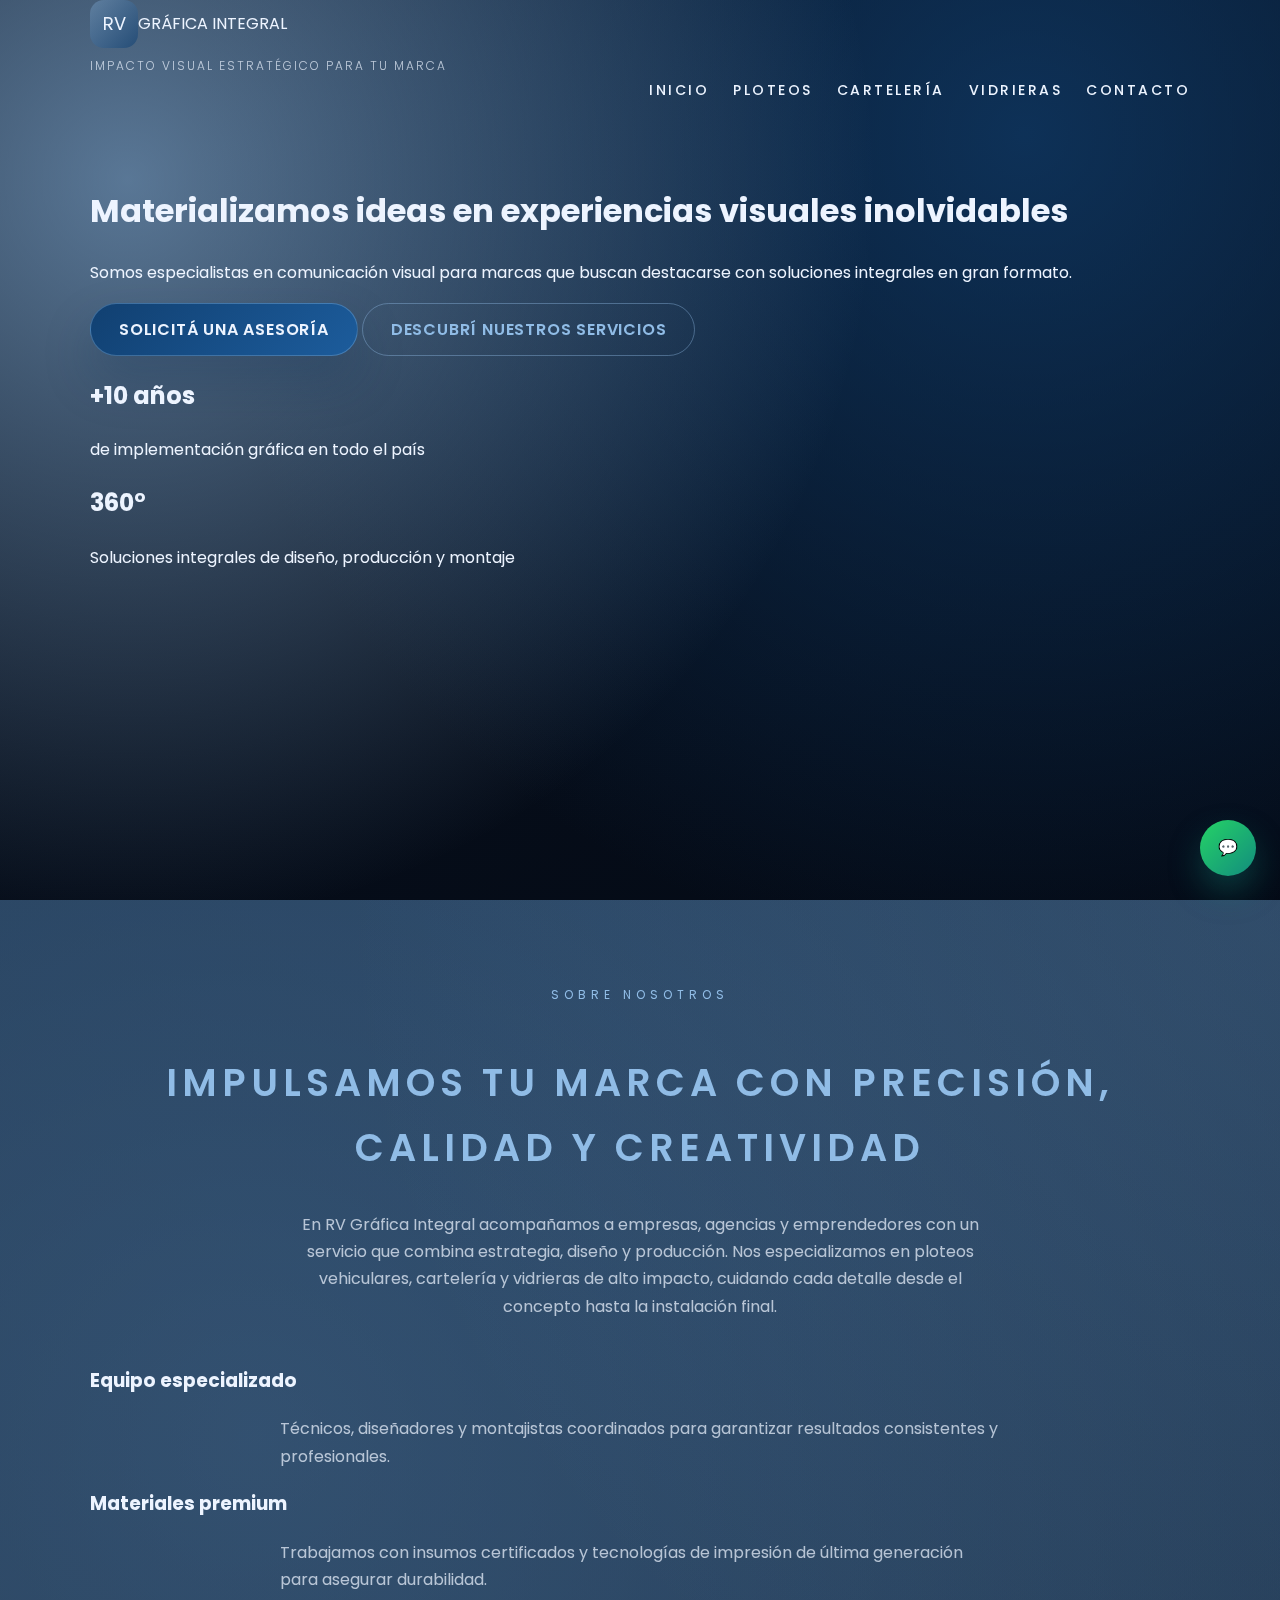
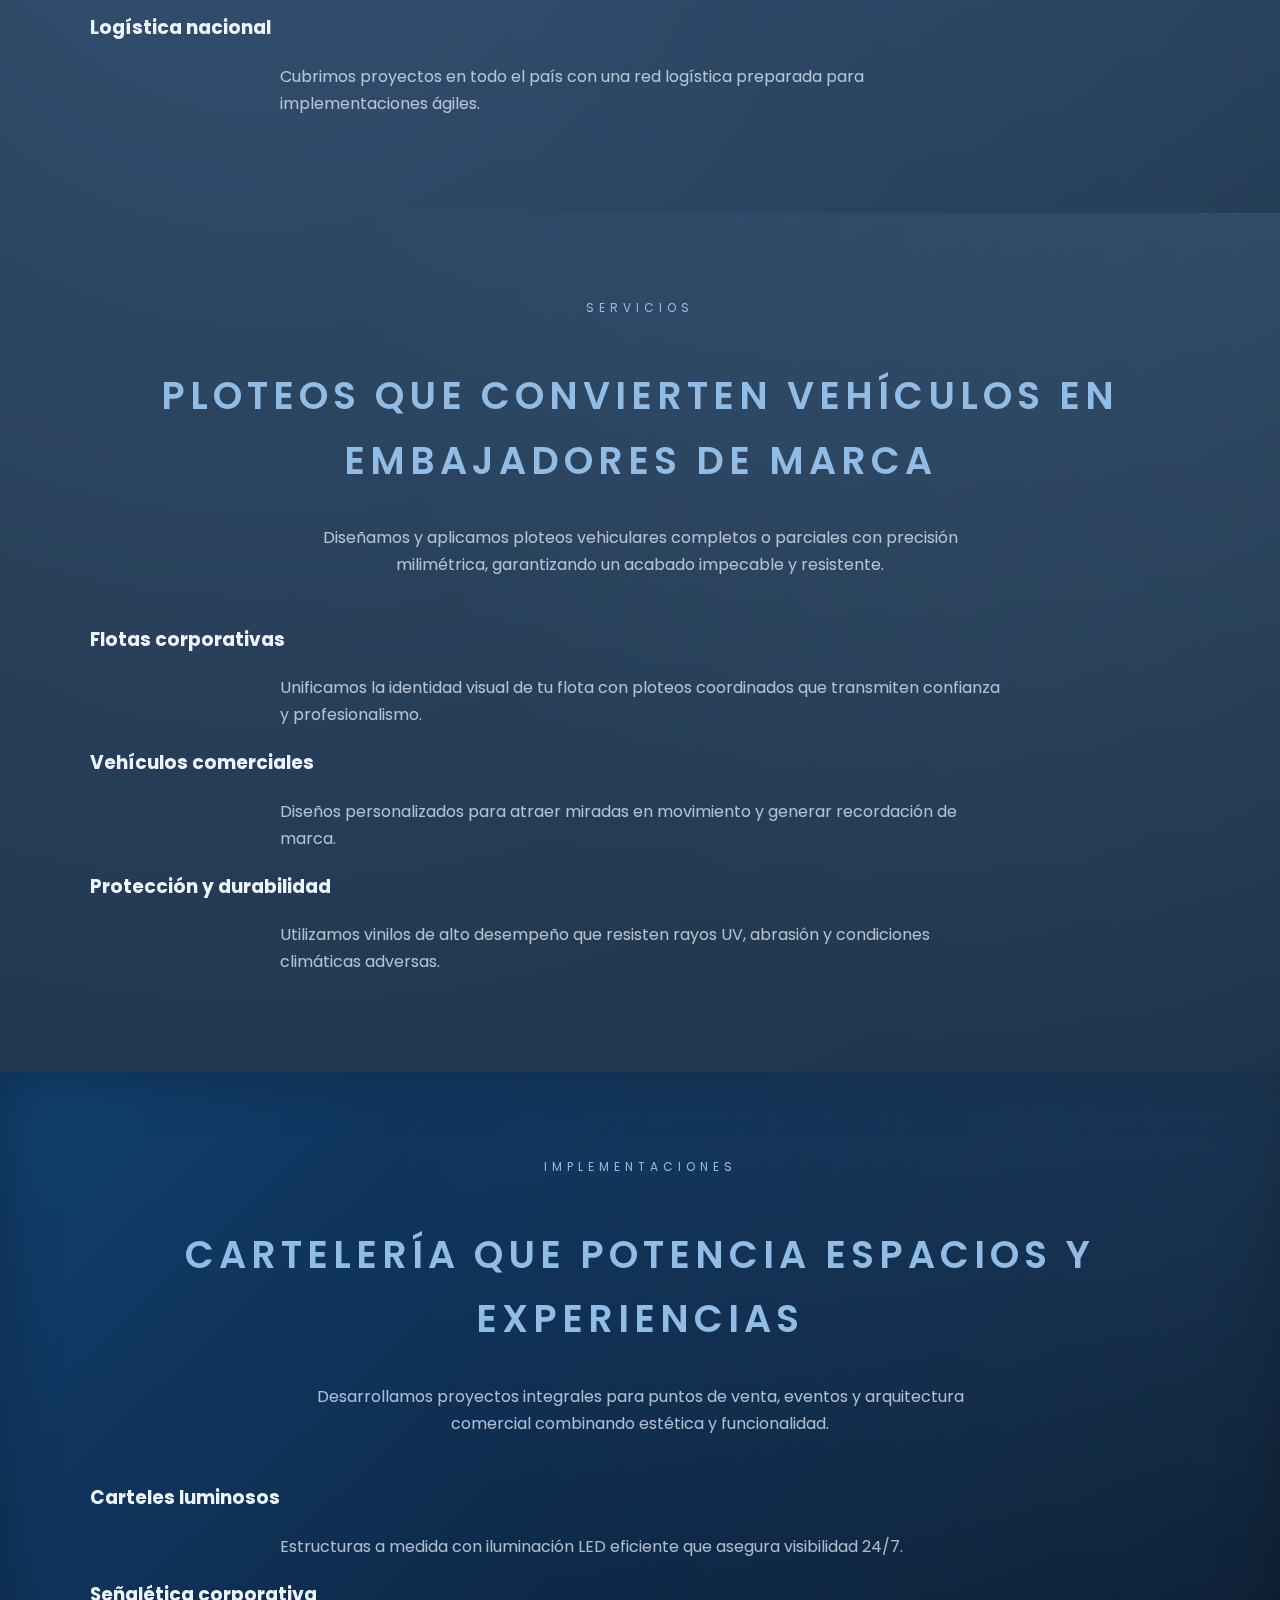
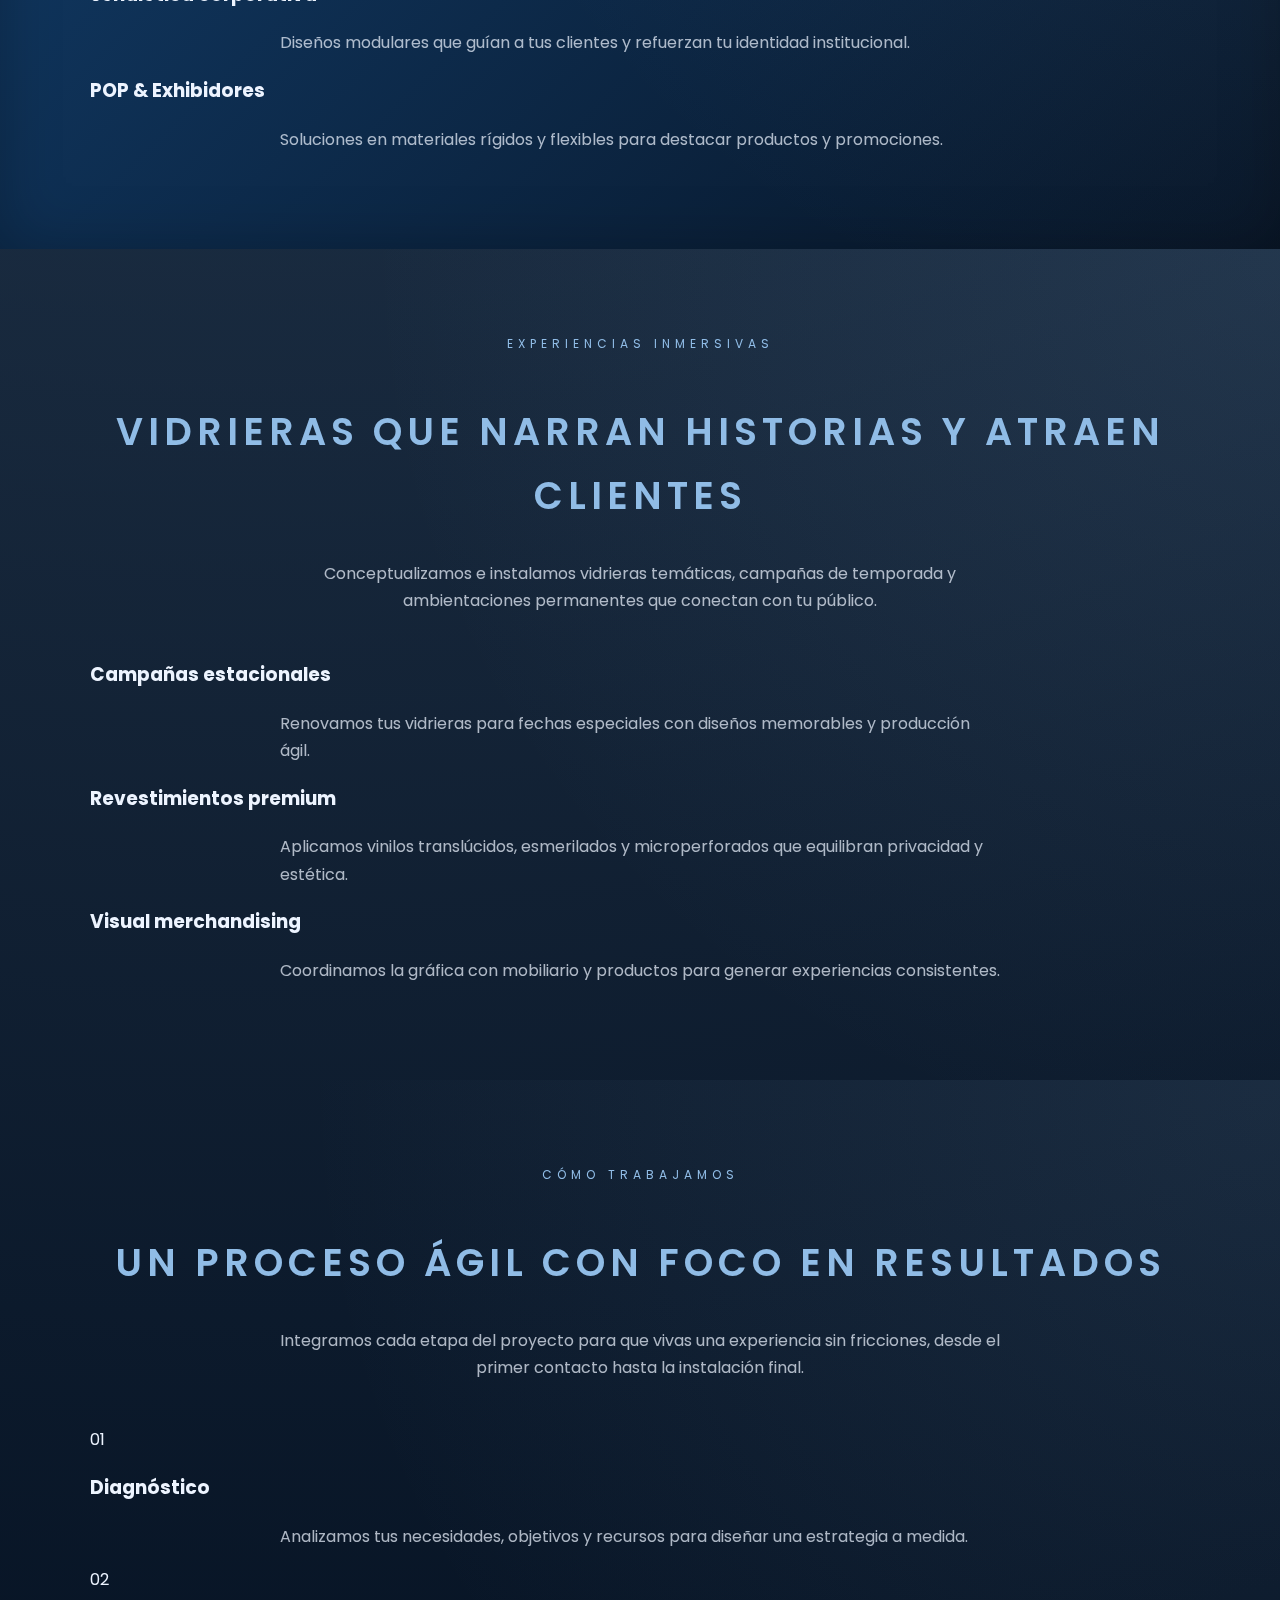
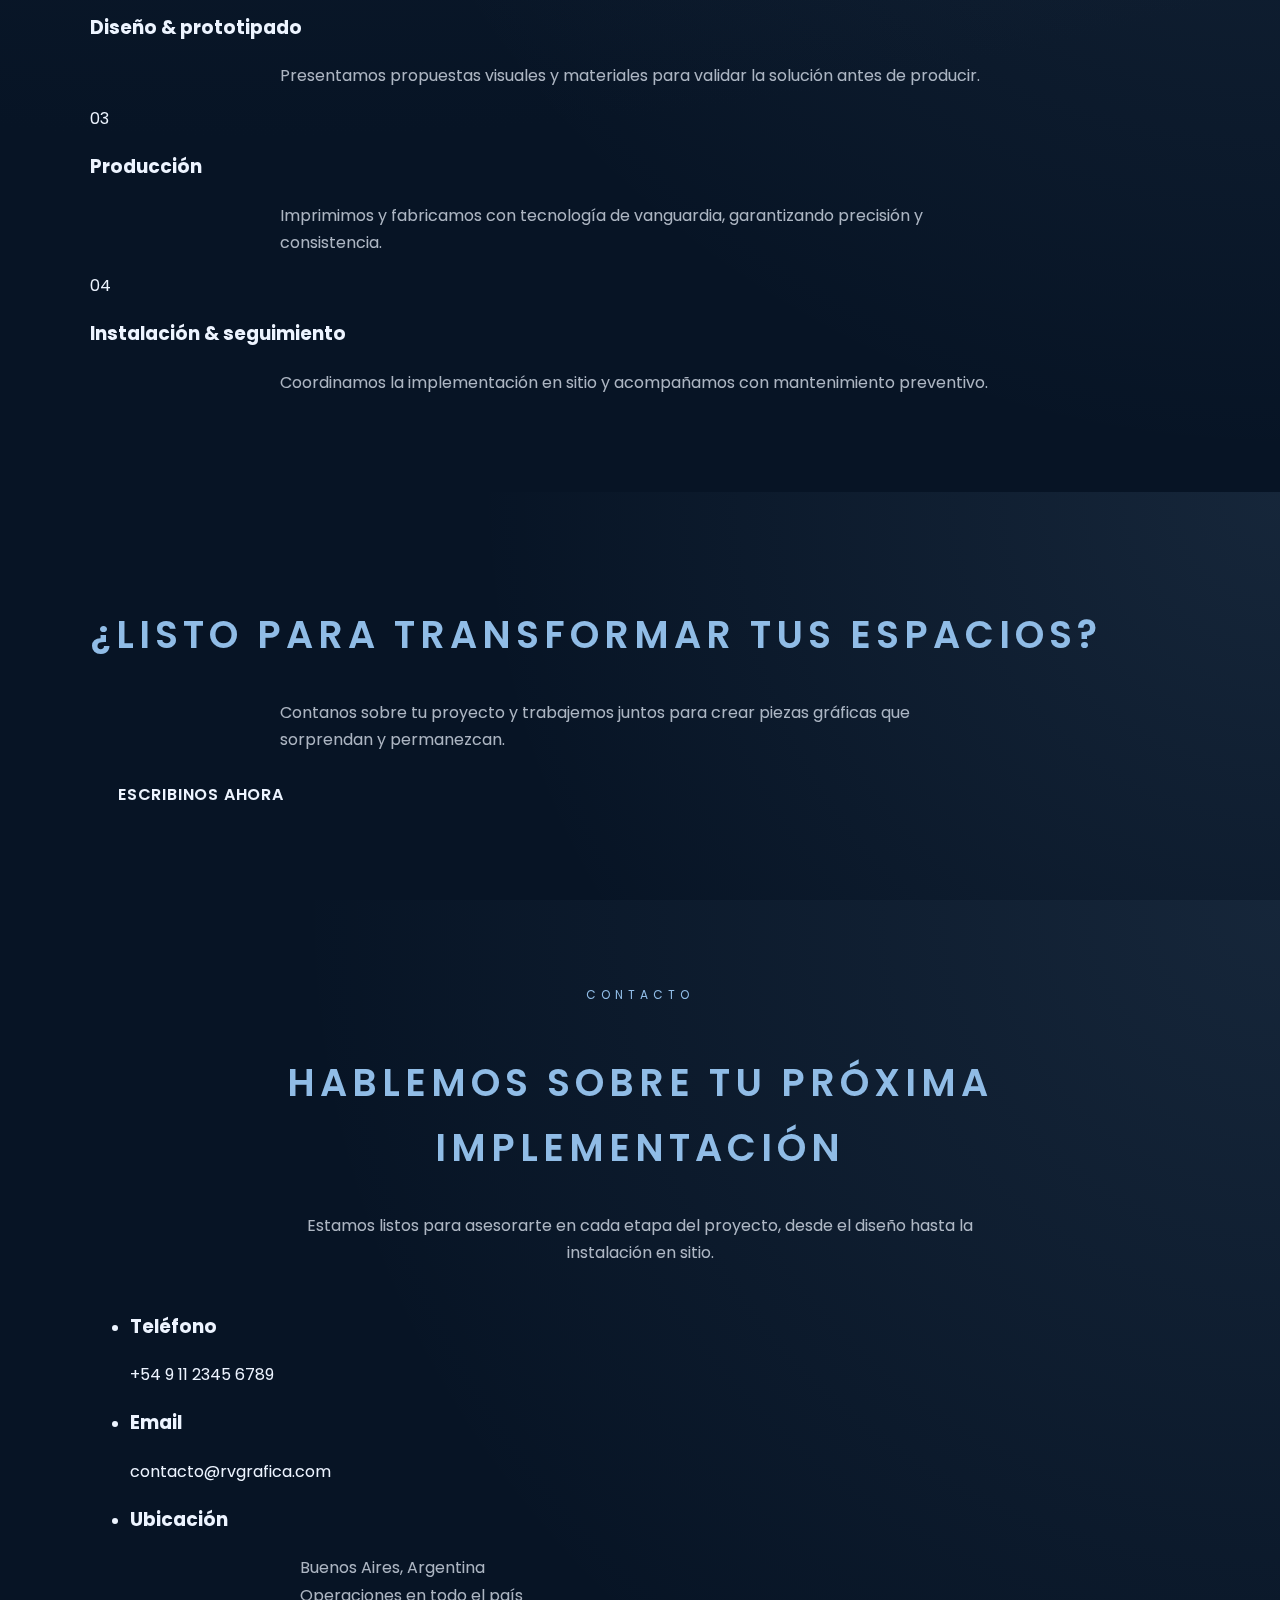
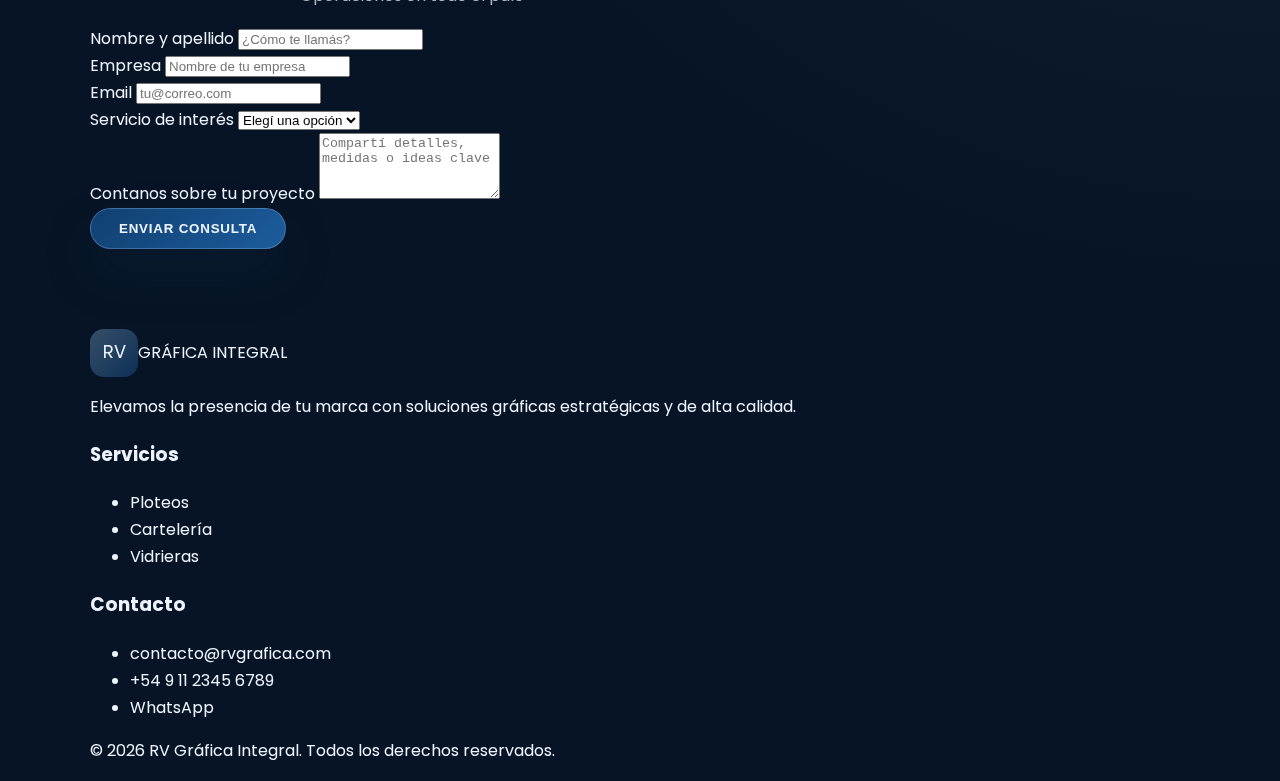
<file: index.html>
<!DOCTYPE html>
<html lang="es">
<head>
    <meta charset="UTF-8">
    <meta name="viewport" content="width=device-width, initial-scale=1.0">
    <title>RV Gráfica Integral</title>
    <meta name="description" content="RV Gráfica Integral: soluciones integrales en ploteos, cartelería y vidrieras para potenciar tu marca.">
    <link rel="preconnect" href="https://fonts.googleapis.com">
    <link rel="preconnect" href="https://fonts.gstatic.com" crossorigin>
    <link href="https://fonts.googleapis.com/css2?family=Poppins:wght@300;400;500;600;700&display=swap" rel="stylesheet">
    <link rel="stylesheet" href="assets/css/styles.css">
    <link rel="icon" type="image/svg+xml" href="assets/img/favicon.svg">
</head>
<body>
    <a href="https://wa.me/5491123456789" class="whatsapp-bubble" aria-label="Chatea con RV Gráfica por WhatsApp" target="_blank" rel="noopener">
        <span aria-hidden="true">💬</span>
    </a>

    <header class="site-header" id="inicio">
        <div class="container">
            <div class="branding">
                <div class="logo">
                    <span class="logo-icon">RV</span>
                    <span class="logo-text">Gráfica Integral</span>
                </div>
                <p class="tagline">Impacto visual estratégico para tu marca</p>
            </div>
            <nav class="site-nav" aria-label="Principal">
                <button class="nav-toggle" aria-expanded="false" aria-controls="main-navigation">Menú</button>
                <ul id="main-navigation" class="nav-list">
                    <li><a href="#inicio">Inicio</a></li>
                    <li><a href="#ploteos">Ploteos</a></li>
                    <li><a href="#carteleria">Cartelería</a></li>
                    <li><a href="#vidrieras">Vidrieras</a></li>
                    <li><a href="#contacto">Contacto</a></li>
                </ul>
            </nav>
        </div>
        <div class="hero">
            <div class="container">
                <div class="hero-content">
                    <h1>Materializamos ideas en experiencias visuales inolvidables</h1>
                    <p>Somos especialistas en comunicación visual para marcas que buscan destacarse con soluciones integrales en gran formato.</p>
                    <div class="hero-actions">
                        <a class="btn btn-primary" href="#contacto">Solicitá una asesoría</a>
                        <a class="btn btn-outline" href="#ploteos">Descubrí nuestros servicios</a>
                    </div>
                </div>
                <div class="hero-highlight">
                    <div class="hero-card">
                        <h2>+10 años</h2>
                        <p>de implementación gráfica en todo el país</p>
                    </div>
                    <div class="hero-card">
                        <h2>360°</h2>
                        <p>Soluciones integrales de diseño, producción y montaje</p>
                    </div>
                </div>
            </div>
        </div>
    </header>

    <main>
        <section class="about section">
            <div class="container">
                <div class="section-header">
                    <span class="section-eyebrow">Sobre nosotros</span>
                    <h2>Impulsamos tu marca con precisión, calidad y creatividad</h2>
                    <p>En RV Gráfica Integral acompañamos a empresas, agencias y emprendedores con un servicio que combina estrategia, diseño y producción. Nos especializamos en ploteos vehiculares, cartelería y vidrieras de alto impacto, cuidando cada detalle desde el concepto hasta la instalación final.</p>
                </div>
                <div class="about-grid">
                    <article class="about-card">
                        <h3>Equipo especializado</h3>
                        <p>Técnicos, diseñadores y montajistas coordinados para garantizar resultados consistentes y profesionales.</p>
                    </article>
                    <article class="about-card">
                        <h3>Materiales premium</h3>
                        <p>Trabajamos con insumos certificados y tecnologías de impresión de última generación para asegurar durabilidad.</p>
                    </article>
                    <article class="about-card">
                        <h3>Logística nacional</h3>
                        <p>Cubrimos proyectos en todo el país con una red logística preparada para implementaciones ágiles.</p>
                    </article>
                </div>
            </div>
        </section>

        <section class="services section" id="ploteos">
            <div class="container">
                <div class="section-header">
                    <span class="section-eyebrow">Servicios</span>
                    <h2>Ploteos que convierten vehículos en embajadores de marca</h2>
                    <p>Diseñamos y aplicamos ploteos vehiculares completos o parciales con precisión milimétrica, garantizando un acabado impecable y resistente.</p>
                </div>
                <div class="service-grid">
                    <article class="service-card">
                        <h3>Flotas corporativas</h3>
                        <p>Unificamos la identidad visual de tu flota con ploteos coordinados que transmiten confianza y profesionalismo.</p>
                    </article>
                    <article class="service-card">
                        <h3>Vehículos comerciales</h3>
                        <p>Diseños personalizados para atraer miradas en movimiento y generar recordación de marca.</p>
                    </article>
                    <article class="service-card">
                        <h3>Protección y durabilidad</h3>
                        <p>Utilizamos vinilos de alto desempeño que resisten rayos UV, abrasión y condiciones climáticas adversas.</p>
                    </article>
                </div>
            </div>
        </section>

        <section class="services section accent" id="carteleria">
            <div class="container">
                <div class="section-header">
                    <span class="section-eyebrow">Implementaciones</span>
                    <h2>Cartelería que potencia espacios y experiencias</h2>
                    <p>Desarrollamos proyectos integrales para puntos de venta, eventos y arquitectura comercial combinando estética y funcionalidad.</p>
                </div>
                <div class="service-grid">
                    <article class="service-card">
                        <h3>Carteles luminosos</h3>
                        <p>Estructuras a medida con iluminación LED eficiente que asegura visibilidad 24/7.</p>
                    </article>
                    <article class="service-card">
                        <h3>Señalética corporativa</h3>
                        <p>Diseños modulares que guían a tus clientes y refuerzan tu identidad institucional.</p>
                    </article>
                    <article class="service-card">
                        <h3>POP & Exhibidores</h3>
                        <p>Soluciones en materiales rígidos y flexibles para destacar productos y promociones.</p>
                    </article>
                </div>
            </div>
        </section>

        <section class="services section" id="vidrieras">
            <div class="container">
                <div class="section-header">
                    <span class="section-eyebrow">Experiencias inmersivas</span>
                    <h2>Vidrieras que narran historias y atraen clientes</h2>
                    <p>Conceptualizamos e instalamos vidrieras temáticas, campañas de temporada y ambientaciones permanentes que conectan con tu público.</p>
                </div>
                <div class="service-grid">
                    <article class="service-card">
                        <h3>Campañas estacionales</h3>
                        <p>Renovamos tus vidrieras para fechas especiales con diseños memorables y producción ágil.</p>
                    </article>
                    <article class="service-card">
                        <h3>Revestimientos premium</h3>
                        <p>Aplicamos vinilos translúcidos, esmerilados y microperforados que equilibran privacidad y estética.</p>
                    </article>
                    <article class="service-card">
                        <h3>Visual merchandising</h3>
                        <p>Coordinamos la gráfica con mobiliario y productos para generar experiencias consistentes.</p>
                    </article>
                </div>
            </div>
        </section>

        <section class="workflow section">
            <div class="container">
                <div class="section-header">
                    <span class="section-eyebrow">Cómo trabajamos</span>
                    <h2>Un proceso ágil con foco en resultados</h2>
                    <p>Integramos cada etapa del proyecto para que vivas una experiencia sin fricciones, desde el primer contacto hasta la instalación final.</p>
                </div>
                <div class="workflow-steps">
                    <div class="step">
                        <span class="step-number">01</span>
                        <h3>Diagnóstico</h3>
                        <p>Analizamos tus necesidades, objetivos y recursos para diseñar una estrategia a medida.</p>
                    </div>
                    <div class="step">
                        <span class="step-number">02</span>
                        <h3>Diseño & prototipado</h3>
                        <p>Presentamos propuestas visuales y materiales para validar la solución antes de producir.</p>
                    </div>
                    <div class="step">
                        <span class="step-number">03</span>
                        <h3>Producción</h3>
                        <p>Imprimimos y fabricamos con tecnología de vanguardia, garantizando precisión y consistencia.</p>
                    </div>
                    <div class="step">
                        <span class="step-number">04</span>
                        <h3>Instalación & seguimiento</h3>
                        <p>Coordinamos la implementación en sitio y acompañamos con mantenimiento preventivo.</p>
                    </div>
                </div>
            </div>
        </section>

        <section class="cta section">
            <div class="container">
                <div class="cta-content">
                    <h2>¿Listo para transformar tus espacios?</h2>
                    <p>Contanos sobre tu proyecto y trabajemos juntos para crear piezas gráficas que sorprendan y permanezcan.</p>
                </div>
                <a class="btn btn-light" href="mailto:contacto@rvgrafica.com">Escribinos ahora</a>
            </div>
        </section>

        <section class="contact section" id="contacto">
            <div class="container contact-grid">
                <div class="contact-info">
                    <div class="section-header">
                        <span class="section-eyebrow">Contacto</span>
                        <h2>Hablemos sobre tu próxima implementación</h2>
                        <p>Estamos listos para asesorarte en cada etapa del proyecto, desde el diseño hasta la instalación en sitio.</p>
                    </div>
                    <ul class="contact-list">
                        <li>
                            <h3>Teléfono</h3>
                            <a href="tel:+5491123456789">+54 9 11 2345 6789</a>
                        </li>
                        <li>
                            <h3>Email</h3>
                            <a href="mailto:contacto@rvgrafica.com">contacto@rvgrafica.com</a>
                        </li>
                        <li>
                            <h3>Ubicación</h3>
                            <p>Buenos Aires, Argentina<br>Operaciones en todo el país</p>
                        </li>
                    </ul>
                </div>
                <form class="contact-form" action="#" method="post">
                    <div class="form-group">
                        <label for="name">Nombre y apellido</label>
                        <input type="text" id="name" name="name" placeholder="¿Cómo te llamás?" required>
                    </div>
                    <div class="form-group">
                        <label for="company">Empresa</label>
                        <input type="text" id="company" name="company" placeholder="Nombre de tu empresa">
                    </div>
                    <div class="form-group">
                        <label for="email">Email</label>
                        <input type="email" id="email" name="email" placeholder="tu@correo.com" required>
                    </div>
                    <div class="form-group">
                        <label for="service">Servicio de interés</label>
                        <select id="service" name="service" required>
                            <option value="" disabled selected>Elegí una opción</option>
                            <option value="ploteos">Ploteos</option>
                            <option value="carteleria">Cartelería</option>
                            <option value="vidrieras">Vidrieras</option>
                            <option value="otro">Otro proyecto</option>
                        </select>
                    </div>
                    <div class="form-group">
                        <label for="message">Contanos sobre tu proyecto</label>
                        <textarea id="message" name="message" rows="4" placeholder="Compartí detalles, medidas o ideas clave" required></textarea>
                    </div>
                    <button type="submit" class="btn btn-primary">Enviar consulta</button>
                </form>
            </div>
        </section>
    </main>

    <footer class="site-footer">
        <div class="container footer-grid">
            <div class="footer-branding">
                <div class="logo">
                    <span class="logo-icon">RV</span>
                    <span class="logo-text">Gráfica Integral</span>
                </div>
                <p>Elevamos la presencia de tu marca con soluciones gráficas estratégicas y de alta calidad.</p>
            </div>
            <div class="footer-links">
                <h3>Servicios</h3>
                <ul>
                    <li><a href="#ploteos">Ploteos</a></li>
                    <li><a href="#carteleria">Cartelería</a></li>
                    <li><a href="#vidrieras">Vidrieras</a></li>
                </ul>
            </div>
            <div class="footer-links">
                <h3>Contacto</h3>
                <ul>
                    <li><a href="mailto:contacto@rvgrafica.com">contacto@rvgrafica.com</a></li>
                    <li><a href="tel:+5491123456789">+54 9 11 2345 6789</a></li>
                    <li><a href="https://wa.me/5491123456789" target="_blank" rel="noopener">WhatsApp</a></li>
                </ul>
            </div>
            <div class="footer-legal">
                <p>&copy; <span id="year"></span> RV Gráfica Integral. Todos los derechos reservados.</p>
            </div>
        </div>
    </footer>

    <script src="assets/js/script.js"></script>
</body>
</html>
</file>
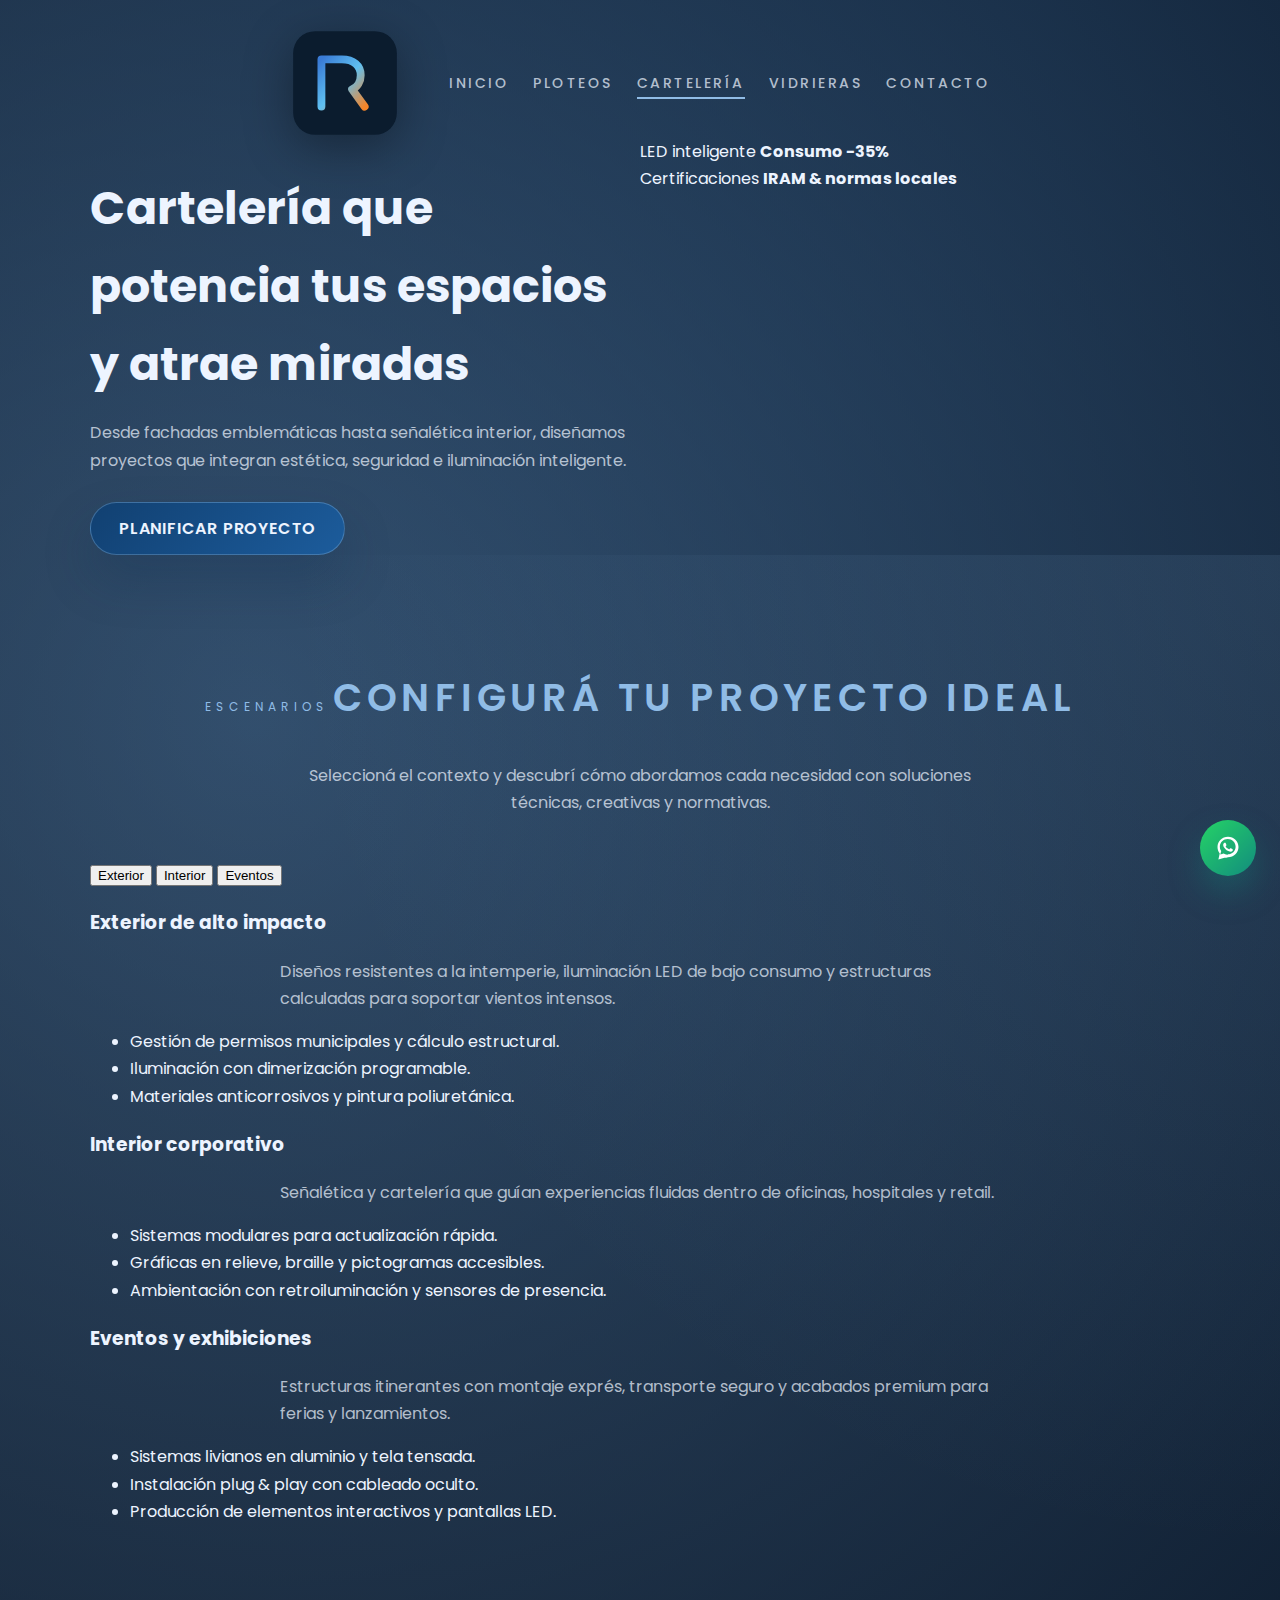
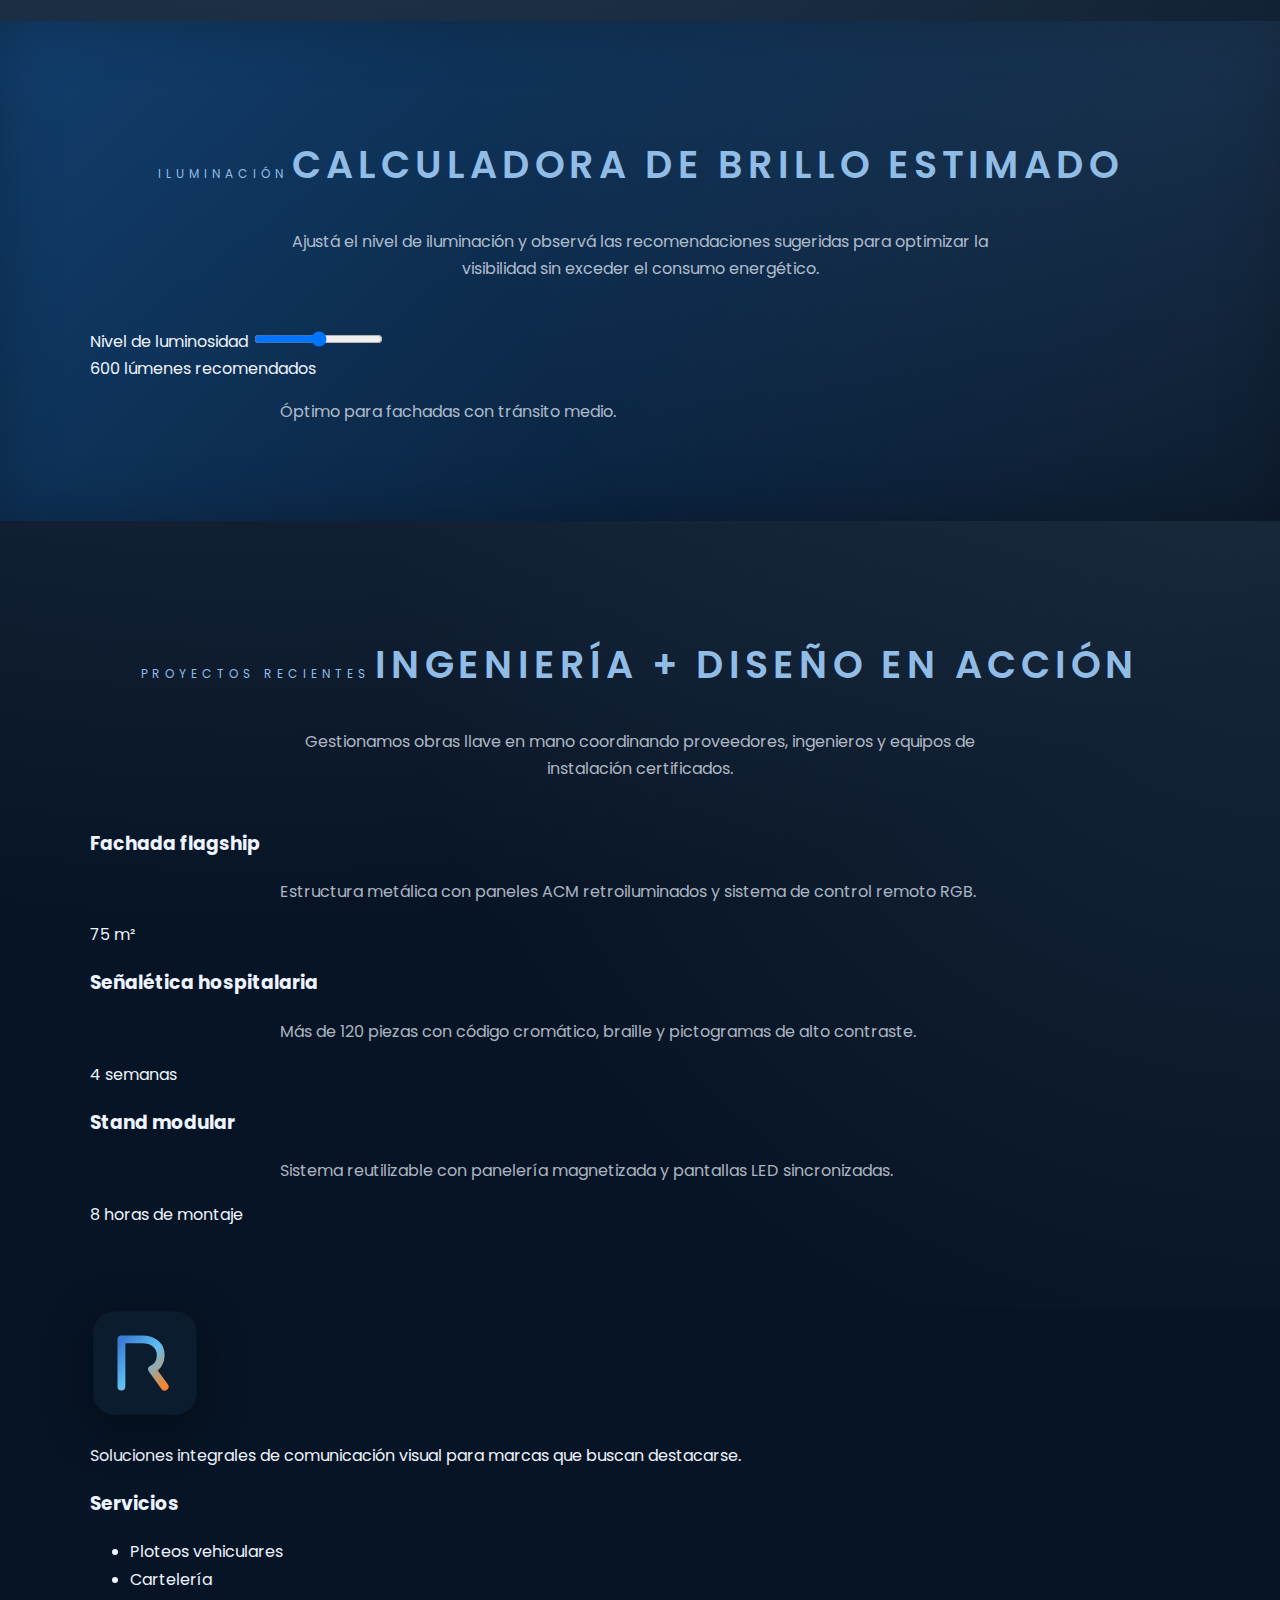
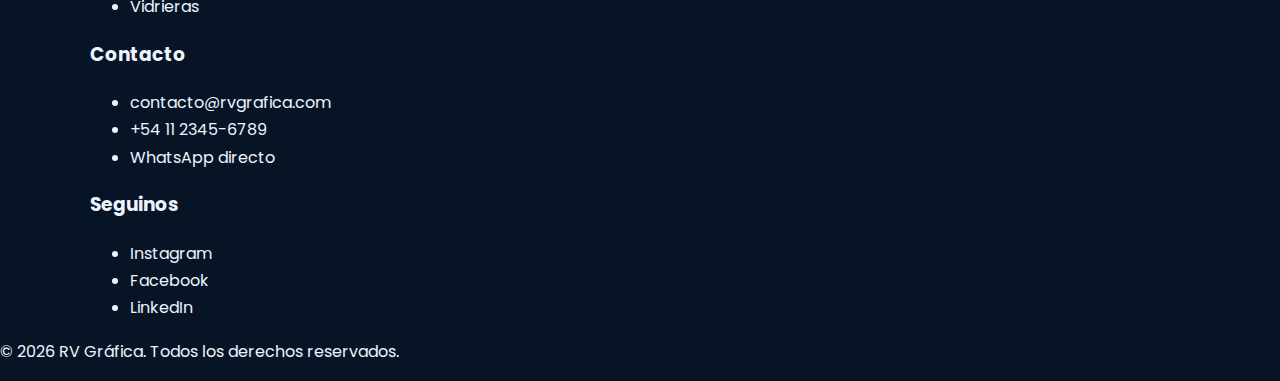
<file: carteleria.html>
<!DOCTYPE html>
<html lang="es">
<head>
    <meta charset="UTF-8">
    <meta name="viewport" content="width=device-width, initial-scale=1.0">
    <title>Cartelería profesional | RV Gráfica</title>
    <meta name="description" content="Cartelería interior y exterior con ingeniería estructural, iluminación LED y gestión integral.">
    <link rel="preconnect" href="https://fonts.googleapis.com">
    <link rel="preconnect" href="https://fonts.gstatic.com" crossorigin>
    <link href="https://fonts.googleapis.com/css2?family=Poppins:wght@300;400;500;600;700&display=swap" rel="stylesheet">
    <link rel="stylesheet" href="assets/css/styles.css">
    <link rel="icon" type="image/svg+xml" href="assets/img/favicon.svg">
</head>
<body class="page-carteleria">
    <a href="https://wa.me/5491123456789" class="whatsapp-bubble" aria-label="Chateá con RV Gráfica por WhatsApp" target="_blank" rel="noopener">
        <svg class="whatsapp-icon" viewBox="0 0 32 32" aria-hidden="true" focusable="false">
            <path d="M16 3C9.37 3 4 8.2 4 14.73c0 2.8.95 5.41 2.54 7.49L5 29l6.93-1.8A11.98 11.98 0 0 0 16 26.47c6.63 0 12-5.2 12-11.74C28 8.2 22.63 3 16 3Zm0 20.71c-1.56 0-3.09-.41-4.44-1.21l-.32-.19-4.11 1.07 1.1-3.8-.2-.31a8.58 8.58 0 0 1-1.35-4.74c0-4.81 4.04-8.72 9.01-8.72s9.01 3.91 9.01 8.72-4.04 8.71-9.01 8.71Zm4.96-6.61c-.27-.14-1.6-.79-1.85-.88-.25-.09-.43-.14-.61.14-.18.27-.7.88-.86 1.06-.16.18-.32.2-.59.07-.27-.14-1.14-.42-2.17-1.35-.8-.71-1.34-1.59-1.5-1.86-.16-.27-.02-.42.12-.56.12-.11.27-.29.41-.43.14-.14.18-.25.27-.43.09-.18.05-.34-.02-.48-.07-.14-.61-1.46-.84-2-.22-.53-.45-.46-.61-.47-.16 0-.34-.01-.52-.01s-.48.07-.73.34c-.25.27-.96.94-.96 2.3 0 1.36.98 2.67 1.12 2.85.14.18 1.92 3.04 4.67 4.14.65.28 1.16.45 1.56.58.65.21 1.24.18 1.7.11.52-.08 1.6-.65 1.83-1.28.23-.63.23-1.17.16-1.28-.07-.11-.25-.18-.52-.32Z" fill="currentColor"/>
        </svg>
    </a>

    <header class="page-hero">
        <div class="container header-top">
            <div class="branding">
                <a href="index.html" class="logo" aria-label="RV Gráfica">
                    <img src="assets/img/logo.svg" alt="RV Gráfica" width="118" height="118">
                </a>
            </div>
            <nav class="site-nav" aria-label="Principal">
                <button class="nav-toggle" aria-expanded="false" aria-controls="main-navigation">Menú</button>
                <ul id="main-navigation" class="nav-list">
                    <li><a href="index.html">Inicio</a></li>
                    <li><a href="ploteos.html">Ploteos</a></li>
                    <li><a class="is-active" href="carteleria.html" aria-current="page">Cartelería</a></li>
                    <li><a href="vidrieras.html">Vidrieras</a></li>
                    <li><a href="contacto.html">Contacto</a></li>
                </ul>
            </nav>
        </div>
        <div class="container hero-inner">
            <div class="hero-copy">
                <h1>Cartelería que potencia tus espacios y atrae miradas</h1>
                <p>Desde fachadas emblemáticas hasta señalética interior, diseñamos proyectos que integran estética, seguridad e iluminación inteligente.</p>
                <a class="btn btn-primary" href="contacto.html">Planificar proyecto</a>
            </div>
            <div class="hero-visual">
                <div class="halo" aria-hidden="true"></div>
                <div class="sign-card">
                    <span>LED inteligente</span>
                    <strong>Consumo -35%</strong>
                </div>
                <div class="sign-card">
                    <span>Certificaciones</span>
                    <strong>IRAM & normas locales</strong>
                </div>
            </div>
        </div>
    </header>

    <main>
        <section class="section" aria-labelledby="scenario-title">
            <div class="container">
                <div class="section-header">
                    <span class="section-eyebrow">Escenarios</span>
                    <h2 id="scenario-title">Configurá tu proyecto ideal</h2>
                    <p>Seleccioná el contexto y descubrí cómo abordamos cada necesidad con soluciones técnicas, creativas y normativas.</p>
                </div>
                <div class="scenario-lab" data-scenario>
                    <div class="scenario-tabs" role="tablist" aria-label="Escenarios de cartelería">
                        <button class="scenario-btn is-active" role="tab" aria-selected="true" data-target="exterior">Exterior</button>
                        <button class="scenario-btn" role="tab" aria-selected="false" data-target="interior">Interior</button>
                        <button class="scenario-btn" role="tab" aria-selected="false" data-target="eventos">Eventos</button>
                    </div>
                    <div class="scenario-panels">
                        <article class="scenario-panel is-active" role="tabpanel" data-panel="exterior">
                            <h3>Exterior de alto impacto</h3>
                            <p>Diseños resistentes a la intemperie, iluminación LED de bajo consumo y estructuras calculadas para soportar vientos intensos.</p>
                            <ul>
                                <li>Gestión de permisos municipales y cálculo estructural.</li>
                                <li>Iluminación con dimerización programable.</li>
                                <li>Materiales anticorrosivos y pintura poliuretánica.</li>
                            </ul>
                        </article>
                        <article class="scenario-panel" role="tabpanel" data-panel="interior">
                            <h3>Interior corporativo</h3>
                            <p>Señalética y cartelería que guían experiencias fluidas dentro de oficinas, hospitales y retail.</p>
                            <ul>
                                <li>Sistemas modulares para actualización rápida.</li>
                                <li>Gráficas en relieve, braille y pictogramas accesibles.</li>
                                <li>Ambientación con retroiluminación y sensores de presencia.</li>
                            </ul>
                        </article>
                        <article class="scenario-panel" role="tabpanel" data-panel="eventos">
                            <h3>Eventos y exhibiciones</h3>
                            <p>Estructuras itinerantes con montaje exprés, transporte seguro y acabados premium para ferias y lanzamientos.</p>
                            <ul>
                                <li>Sistemas livianos en aluminio y tela tensada.</li>
                                <li>Instalación plug & play con cableado oculto.</li>
                                <li>Producción de elementos interactivos y pantallas LED.</li>
                            </ul>
                        </article>
                    </div>
                </div>
            </div>
        </section>

        <section class="section accent" aria-labelledby="lumen-title">
            <div class="container">
                <div class="section-header">
                    <span class="section-eyebrow">Iluminación</span>
                    <h2 id="lumen-title">Calculadora de brillo estimado</h2>
                    <p>Ajustá el nivel de iluminación y observá las recomendaciones sugeridas para optimizar la visibilidad sin exceder el consumo energético.</p>
                </div>
                <div class="lumen-calculator">
                    <label for="lumen-range">Nivel de luminosidad</label>
                    <input type="range" id="lumen-range" name="lumen-range" min="250" max="950" step="50" value="600" aria-describedby="lumen-output">
                    <div class="lumen-output" id="lumen-output" data-lumen-output>
                        <span class="lumen-value">600</span> lúmenes recomendados
                        <p class="lumen-suggestion">Perfecto para fachadas en avenidas con tránsito medio.</p>
                    </div>
                </div>
            </div>
        </section>

        <section class="section projects" aria-labelledby="projects-title">
            <div class="container">
                <div class="section-header">
                    <span class="section-eyebrow">Proyectos recientes</span>
                    <h2 id="projects-title">Ingeniería + diseño en acción</h2>
                    <p>Gestionamos obras llave en mano coordinando proveedores, ingenieros y equipos de instalación certificados.</p>
                </div>
                <div class="project-showcase">
                    <article class="project-card">
                        <h3>Fachada flagship</h3>
                        <p>Estructura metálica con paneles ACM retroiluminados y sistema de control remoto RGB.</p>
                        <span class="project-tag">75 m²</span>
                    </article>
                    <article class="project-card">
                        <h3>Señalética hospitalaria</h3>
                        <p>Más de 120 piezas con código cromático, braille y pictogramas de alto contraste.</p>
                        <span class="project-tag">4 semanas</span>
                    </article>
                    <article class="project-card">
                        <h3>Stand modular</h3>
                        <p>Sistema reutilizable con panelería magnetizada y pantallas LED sincronizadas.</p>
                        <span class="project-tag">8 horas de montaje</span>
                    </article>
                </div>
            </div>
        </section>
    </main>

    <footer class="site-footer">
        <div class="container footer-grid">
            <div>
                <a href="index.html" class="logo footer-logo" aria-label="RV Gráfica">
                    <img src="assets/img/logo.svg" alt="RV Gráfica" width="110" height="110">
                </a>
                <p>Soluciones integrales de comunicación visual para marcas que buscan destacarse.</p>
            </div>
            <div>
                <h3>Servicios</h3>
                <ul>
                    <li><a href="ploteos.html">Ploteos vehiculares</a></li>
                    <li><a href="carteleria.html" aria-current="page">Cartelería</a></li>
                    <li><a href="vidrieras.html">Vidrieras</a></li>
                </ul>
            </div>
            <div>
                <h3>Contacto</h3>
                <ul>
                    <li><a href="mailto:contacto@rvgrafica.com">contacto@rvgrafica.com</a></li>
                    <li><a href="tel:+541123456789">+54 11 2345-6789</a></li>
                    <li><a href="https://wa.me/5491123456789" target="_blank" rel="noopener">WhatsApp directo</a></li>
                </ul>
            </div>
            <div>
                <h3>Seguinos</h3>
                <ul>
                    <li><a href="#">Instagram</a></li>
                    <li><a href="#">Facebook</a></li>
                    <li><a href="#">LinkedIn</a></li>
                </ul>
            </div>
        </div>
        <p class="footer-copy">© <span id="year"></span> RV Gráfica. Todos los derechos reservados.</p>
    </footer>

    <script src="assets/js/script.js" defer></script>
</body>
</html>
</file>
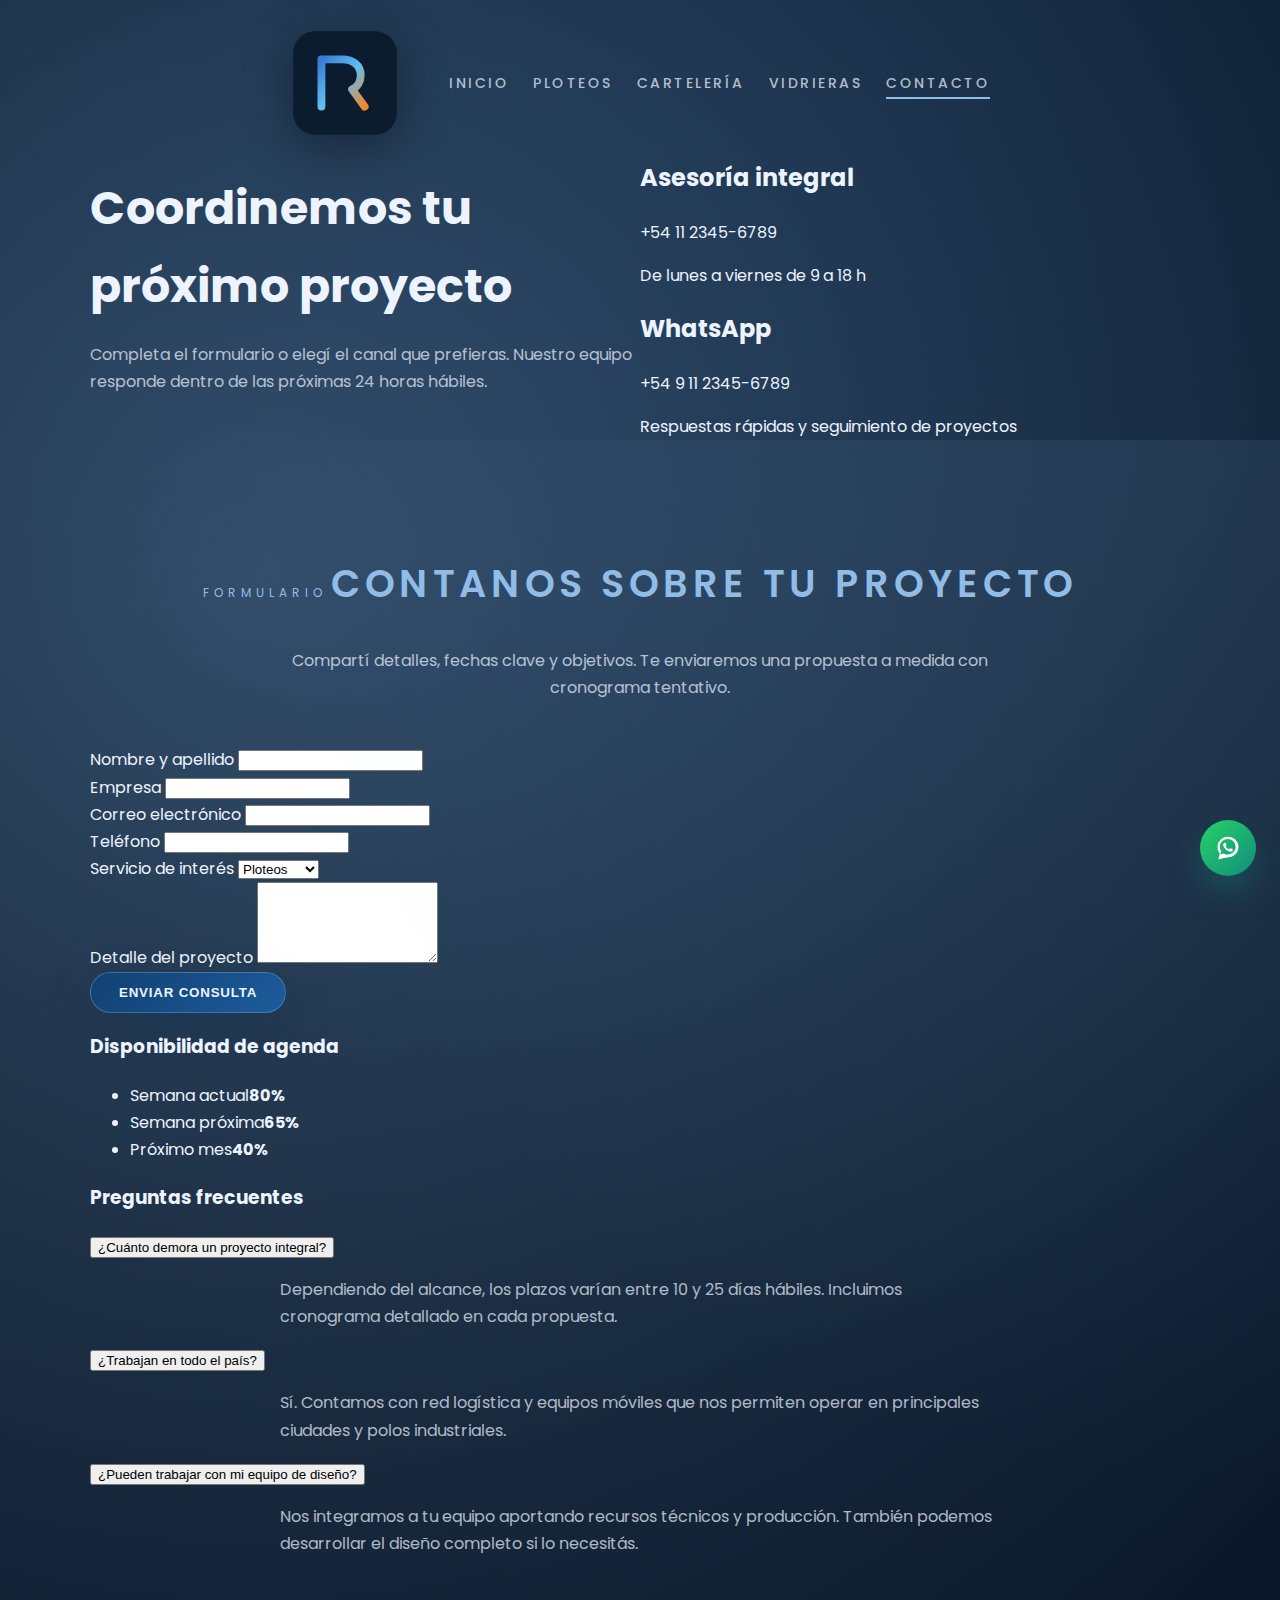
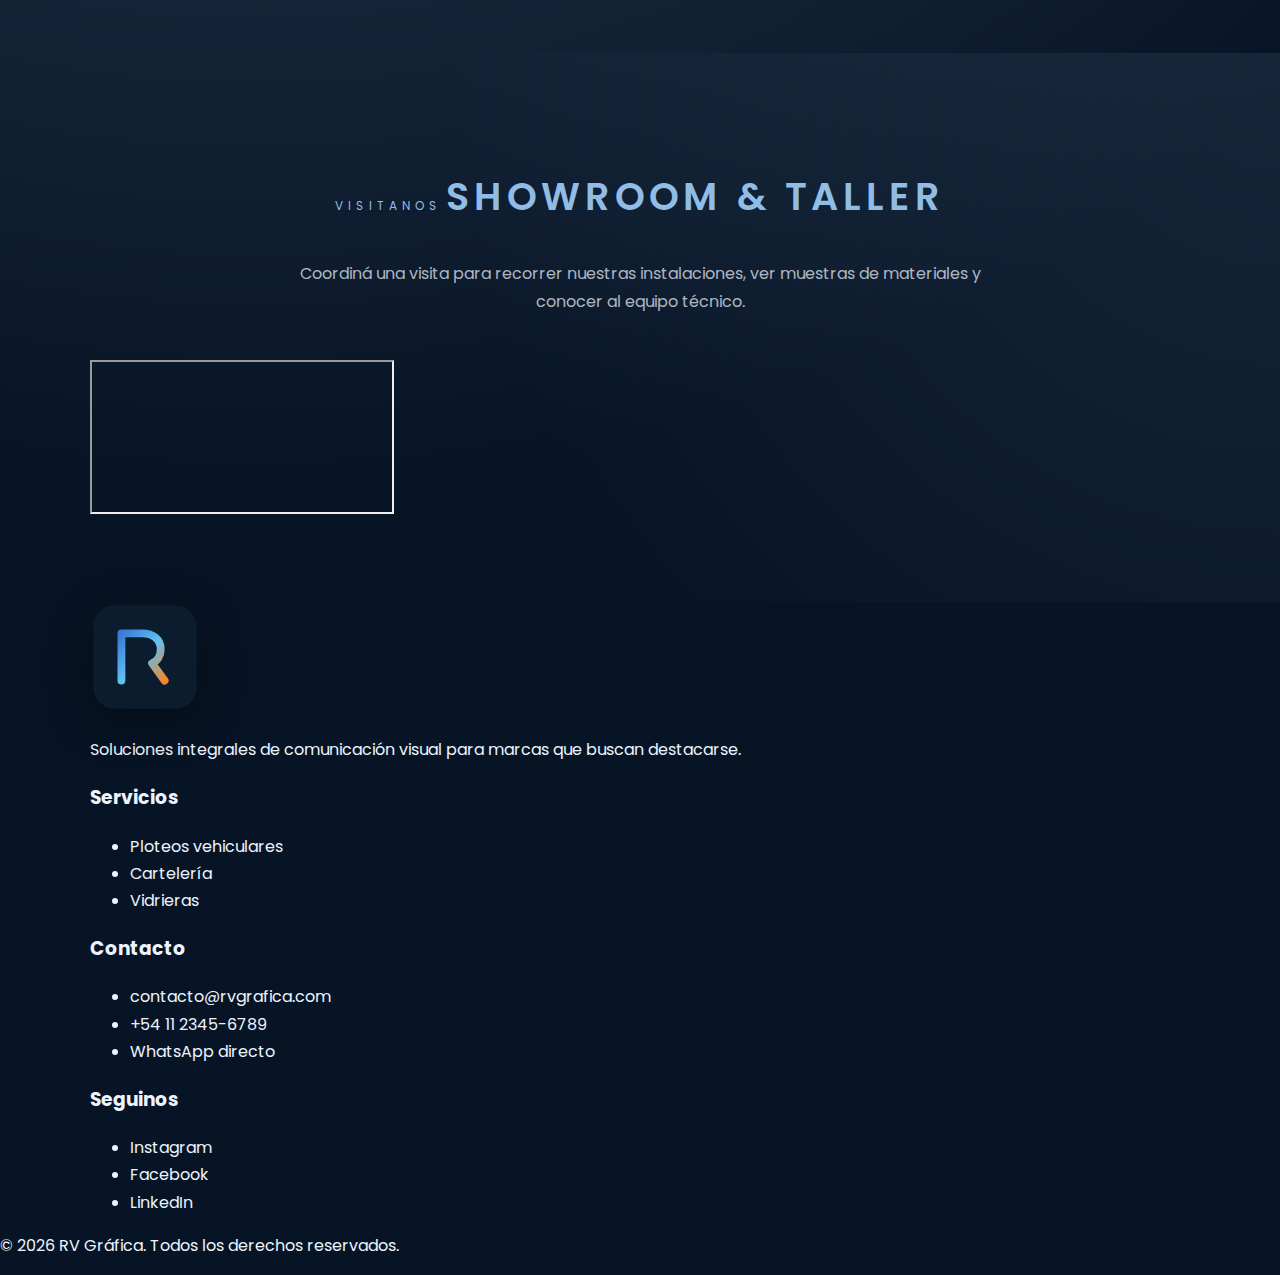
<file: contacto.html>
<!DOCTYPE html>
<html lang="es">
<head>
    <meta charset="UTF-8">
    <meta name="viewport" content="width=device-width, initial-scale=1.0">
    <title>Contacto | RV Gráfica</title>
    <meta name="description" content="Contactá a RV Gráfica para asesoría, presupuestos y coordinación de proyectos de comunicación visual.">
    <link rel="preconnect" href="https://fonts.googleapis.com">
    <link rel="preconnect" href="https://fonts.gstatic.com" crossorigin>
    <link href="https://fonts.googleapis.com/css2?family=Poppins:wght@300;400;500;600;700&display=swap" rel="stylesheet">
    <link rel="stylesheet" href="assets/css/styles.css">
    <link rel="icon" type="image/svg+xml" href="assets/img/favicon.svg">
</head>
<body class="page-contacto">
    <a href="https://wa.me/5491123456789" class="whatsapp-bubble" aria-label="Chateá con RV Gráfica por WhatsApp" target="_blank" rel="noopener">
        <svg class="whatsapp-icon" viewBox="0 0 32 32" aria-hidden="true" focusable="false">
            <path d="M16 3C9.37 3 4 8.2 4 14.73c0 2.8.95 5.41 2.54 7.49L5 29l6.93-1.8A11.98 11.98 0 0 0 16 26.47c6.63 0 12-5.2 12-11.74C28 8.2 22.63 3 16 3Zm0 20.71c-1.56 0-3.09-.41-4.44-1.21l-.32-.19-4.11 1.07 1.1-3.8-.2-.31a8.58 8.58 0 0 1-1.35-4.74c0-4.81 4.04-8.72 9.01-8.72s9.01 3.91 9.01 8.72-4.04 8.71-9.01 8.71Zm4.96-6.61c-.27-.14-1.6-.79-1.85-.88-.25-.09-.43-.14-.61.14-.18.27-.7.88-.86 1.06-.16.18-.32.2-.59.07-.27-.14-1.14-.42-2.17-1.35-.8-.71-1.34-1.59-1.5-1.86-.16-.27-.02-.42.12-.56.12-.11.27-.29.41-.43.14-.14.18-.25.27-.43.09-.18.05-.34-.02-.48-.07-.14-.61-1.46-.84-2-.22-.53-.45-.46-.61-.47-.16 0-.34-.01-.52-.01s-.48.07-.73.34c-.25.27-.96.94-.96 2.3 0 1.36.98 2.67 1.12 2.85.14.18 1.92 3.04 4.67 4.14.65.28 1.16.45 1.56.58.65.21 1.24.18 1.7.11.52-.08 1.6-.65 1.83-1.28.23-.63.23-1.17.16-1.28-.07-.11-.25-.18-.52-.32Z" fill="currentColor"/>
        </svg>
    </a>

    <header class="page-hero">
        <div class="container header-top">
            <div class="branding">
                <a href="index.html" class="logo" aria-label="RV Gráfica">
                    <img src="assets/img/logo.svg" alt="RV Gráfica" width="118" height="118">
                </a>
            </div>
            <nav class="site-nav" aria-label="Principal">
                <button class="nav-toggle" aria-expanded="false" aria-controls="main-navigation">Menú</button>
                <ul id="main-navigation" class="nav-list">
                    <li><a href="index.html">Inicio</a></li>
                    <li><a href="ploteos.html">Ploteos</a></li>
                    <li><a href="carteleria.html">Cartelería</a></li>
                    <li><a href="vidrieras.html">Vidrieras</a></li>
                    <li><a class="is-active" href="contacto.html" aria-current="page">Contacto</a></li>
                </ul>
            </nav>
        </div>
        <div class="container hero-inner">
            <div class="hero-copy">
                <h1>Coordinemos tu próximo proyecto</h1>
                <p>Completa el formulario o elegí el canal que prefieras. Nuestro equipo responde dentro de las próximas 24 horas hábiles.</p>
            </div>
            <div class="hero-visual contact-cards">
                <article>
                    <h2>Asesoría integral</h2>
                    <p>+54 11 2345-6789</p>
                    <span>De lunes a viernes de 9 a 18 h</span>
                </article>
                <article>
                    <h2>WhatsApp</h2>
                    <p>+54 9 11 2345-6789</p>
                    <span>Respuestas rápidas y seguimiento de proyectos</span>
                </article>
            </div>
        </div>
    </header>

    <main>
        <section class="section contact-section" aria-labelledby="form-title">
            <div class="container contact-grid">
                <div>
                    <div class="section-header">
                        <span class="section-eyebrow">Formulario</span>
                        <h2 id="form-title">Contanos sobre tu proyecto</h2>
                        <p>Compartí detalles, fechas clave y objetivos. Te enviaremos una propuesta a medida con cronograma tentativo.</p>
                    </div>
                    <form class="contact-form" action="#" method="post">
                        <div class="form-field">
                            <label for="nombre">Nombre y apellido</label>
                            <input type="text" id="nombre" name="nombre" required>
                        </div>
                        <div class="form-field">
                            <label for="empresa">Empresa</label>
                            <input type="text" id="empresa" name="empresa">
                        </div>
                        <div class="form-field">
                            <label for="email">Correo electrónico</label>
                            <input type="email" id="email" name="email" required>
                        </div>
                        <div class="form-field">
                            <label for="telefono">Teléfono</label>
                            <input type="tel" id="telefono" name="telefono">
                        </div>
                        <div class="form-field">
                            <label for="servicio">Servicio de interés</label>
                            <select id="servicio" name="servicio">
                                <option value="ploteos">Ploteos</option>
                                <option value="carteleria">Cartelería</option>
                                <option value="vidrieras">Vidrieras</option>
                                <option value="otros">Otro</option>
                            </select>
                        </div>
                        <div class="form-field">
                            <label for="mensaje">Detalle del proyecto</label>
                            <textarea id="mensaje" name="mensaje" rows="5" required></textarea>
                        </div>
                        <button class="btn btn-primary" type="submit">Enviar consulta</button>
                    </form>
                </div>
                <aside class="contact-aside">
                    <div class="availability">
                        <h3>Disponibilidad de agenda</h3>
                        <ul>
                            <li><span>Semana actual</span><strong>80%</strong></li>
                            <li><span>Semana próxima</span><strong>65%</strong></li>
                            <li><span>Próximo mes</span><strong>40%</strong></li>
                        </ul>
                    </div>
                    <div class="faq" data-accordion>
                        <h3>Preguntas frecuentes</h3>
                        <article class="faq-item">
                            <button type="button" aria-expanded="false">¿Cuánto demora un proyecto integral?</button>
                            <div class="faq-content">
                                <p>Dependiendo del alcance, los plazos varían entre 10 y 25 días hábiles. Incluimos cronograma detallado en cada propuesta.</p>
                            </div>
                        </article>
                        <article class="faq-item">
                            <button type="button" aria-expanded="false">¿Trabajan en todo el país?</button>
                            <div class="faq-content">
                                <p>Sí. Contamos con red logística y equipos móviles que nos permiten operar en principales ciudades y polos industriales.</p>
                            </div>
                        </article>
                        <article class="faq-item">
                            <button type="button" aria-expanded="false">¿Pueden trabajar con mi equipo de diseño?</button>
                            <div class="faq-content">
                                <p>Nos integramos a tu equipo aportando recursos técnicos y producción. También podemos desarrollar el diseño completo si lo necesitás.</p>
                            </div>
                        </article>
                    </div>
                </aside>
            </div>
        </section>

        <section class="section contact-map" aria-labelledby="map-title">
            <div class="container">
                <div class="section-header">
                    <span class="section-eyebrow">Visitanos</span>
                    <h2 id="map-title">Showroom & taller</h2>
                    <p>Coordiná una visita para recorrer nuestras instalaciones, ver muestras de materiales y conocer al equipo técnico.</p>
                </div>
                <div class="map-embed" role="presentation">
                    <iframe title="Ubicación RV Gráfica" src="https://maps.google.com/maps?q=Buenos%20Aires&t=&z=13&ie=UTF8&iwloc=&output=embed" loading="lazy"></iframe>
                </div>
            </div>
        </section>
    </main>

    <footer class="site-footer">
        <div class="container footer-grid">
            <div>
                <a href="index.html" class="logo footer-logo" aria-label="RV Gráfica">
                    <img src="assets/img/logo.svg" alt="RV Gráfica" width="110" height="110">
                </a>
                <p>Soluciones integrales de comunicación visual para marcas que buscan destacarse.</p>
            </div>
            <div>
                <h3>Servicios</h3>
                <ul>
                    <li><a href="ploteos.html">Ploteos vehiculares</a></li>
                    <li><a href="carteleria.html">Cartelería</a></li>
                    <li><a href="vidrieras.html">Vidrieras</a></li>
                </ul>
            </div>
            <div>
                <h3>Contacto</h3>
                <ul>
                    <li><a href="mailto:contacto@rvgrafica.com">contacto@rvgrafica.com</a></li>
                    <li><a href="tel:+541123456789">+54 11 2345-6789</a></li>
                    <li><a href="https://wa.me/5491123456789" target="_blank" rel="noopener">WhatsApp directo</a></li>
                </ul>
            </div>
            <div>
                <h3>Seguinos</h3>
                <ul>
                    <li><a href="#">Instagram</a></li>
                    <li><a href="#">Facebook</a></li>
                    <li><a href="#">LinkedIn</a></li>
                </ul>
            </div>
        </div>
        <p class="footer-copy">© <span id="year"></span> RV Gráfica. Todos los derechos reservados.</p>
    </footer>

    <script src="assets/js/script.js" defer></script>
</body>
</html>
</file>
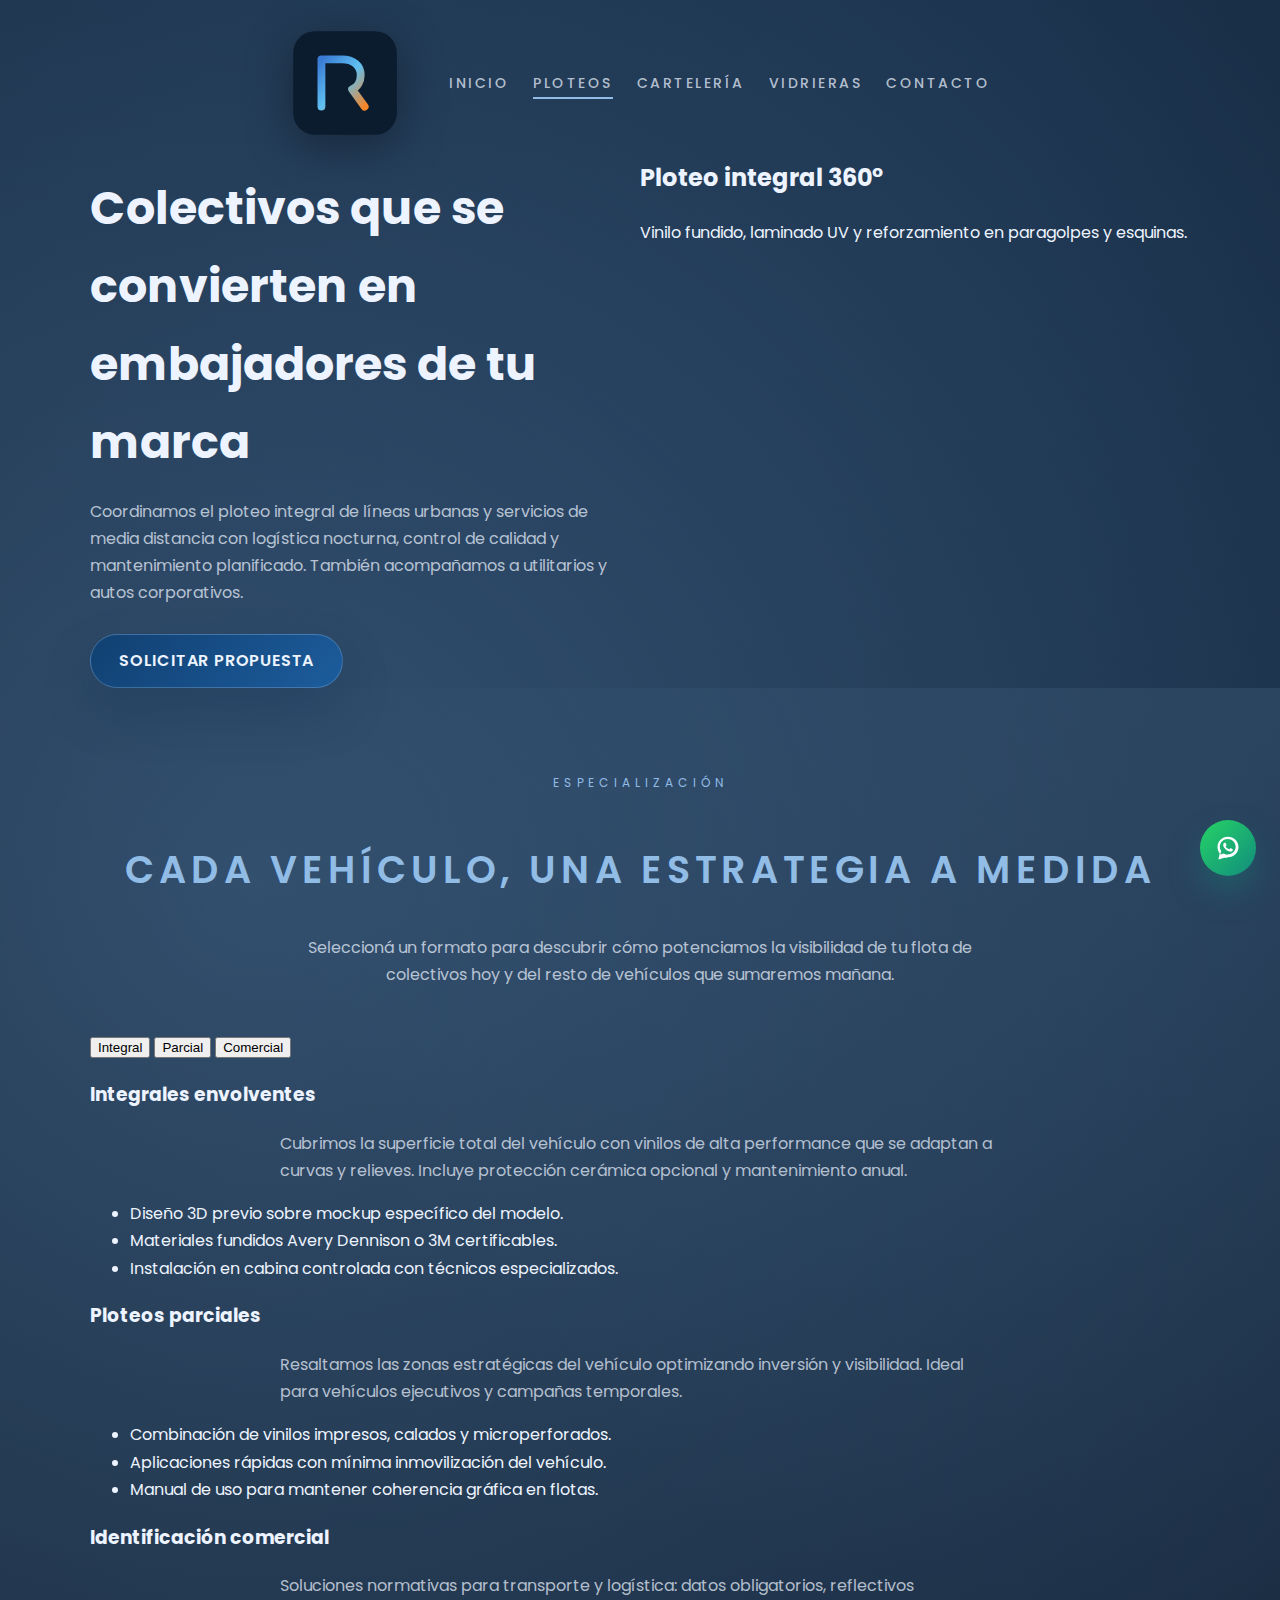
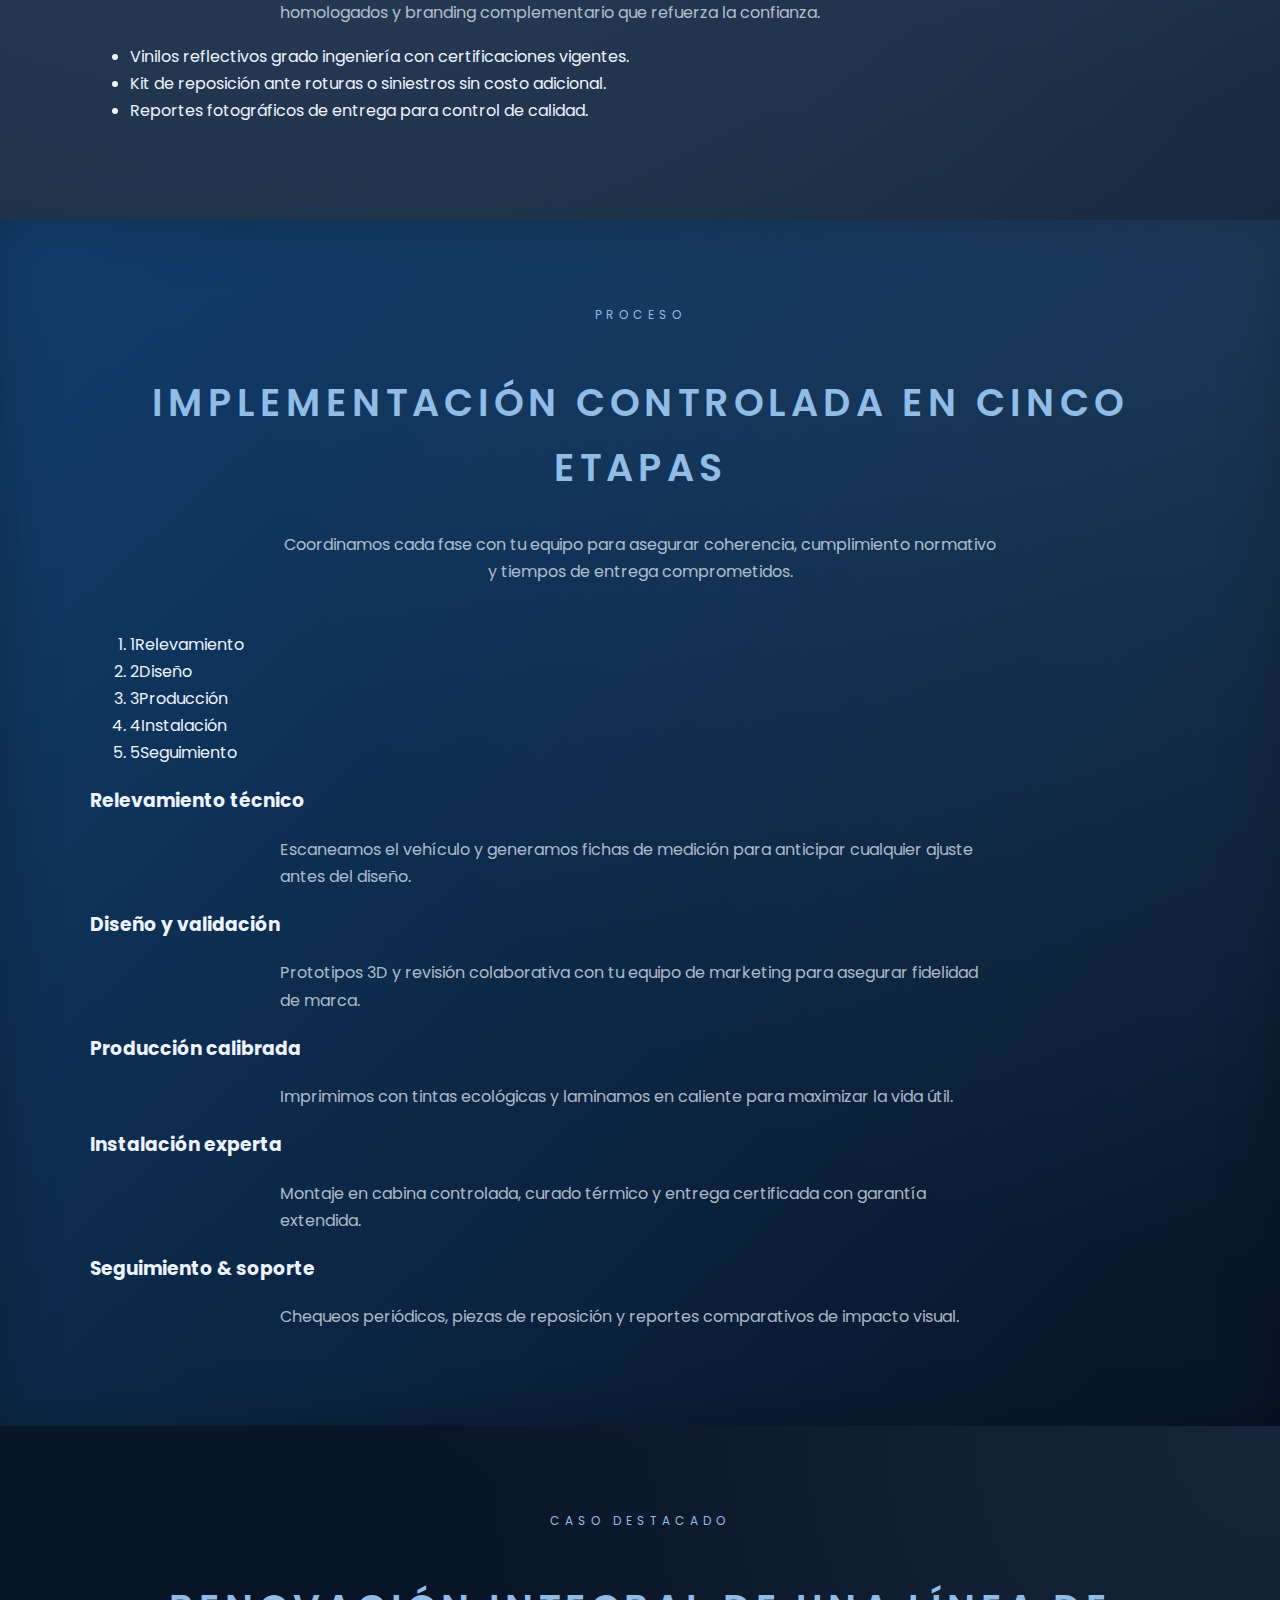
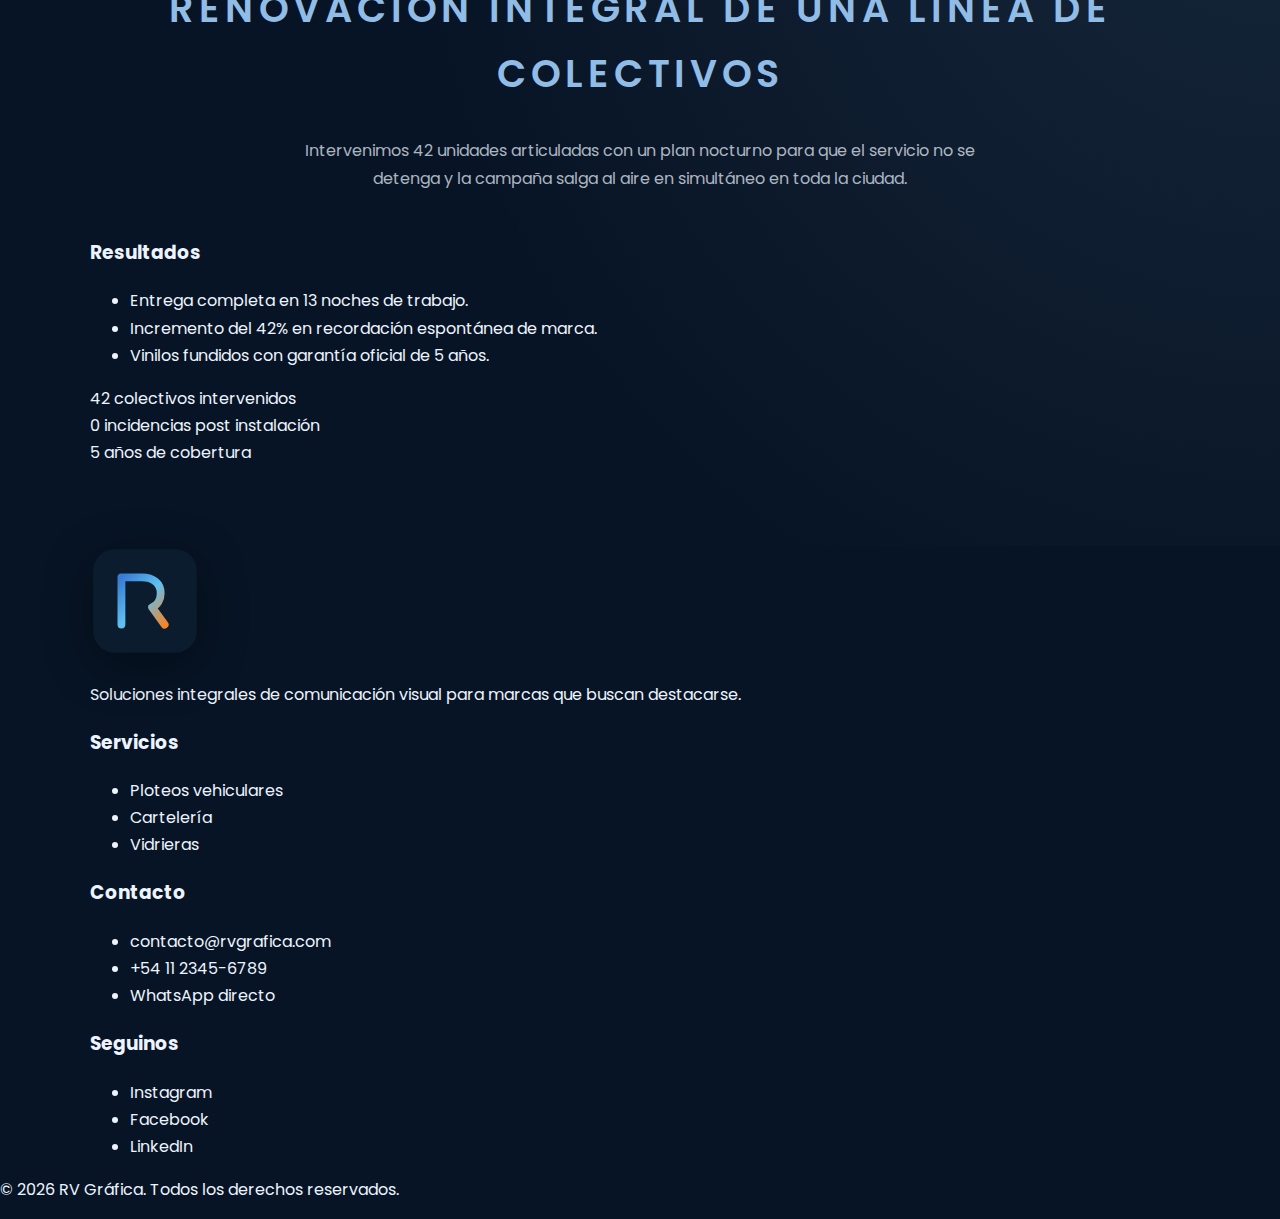
<file: ploteos.html>
<!DOCTYPE html>
<html lang="es">
<head>
    <meta charset="UTF-8">
    <meta name="viewport" content="width=device-width, initial-scale=1.0">
    <title>Ploteos para colectivos y flotas | RV Gráfica</title>
    <meta name="description" content="Ploteos para colectivos urbanos y media distancia con materiales premium, logística nocturna y soporte continuo.">
    <link rel="preconnect" href="https://fonts.googleapis.com">
    <link rel="preconnect" href="https://fonts.gstatic.com" crossorigin>
    <link href="https://fonts.googleapis.com/css2?family=Poppins:wght@300;400;500;600;700&display=swap" rel="stylesheet">
    <link rel="stylesheet" href="assets/css/styles.css">
    <link rel="icon" type="image/svg+xml" href="assets/img/favicon.svg">
</head>
<body class="page-ploteos">
    <a href="https://wa.me/5491123456789" class="whatsapp-bubble" aria-label="Chateá con RV Gráfica por WhatsApp" target="_blank" rel="noopener">
        <svg class="whatsapp-icon" viewBox="0 0 32 32" aria-hidden="true" focusable="false">
            <path d="M16 3C9.37 3 4 8.2 4 14.73c0 2.8.95 5.41 2.54 7.49L5 29l6.93-1.8A11.98 11.98 0 0 0 16 26.47c6.63 0 12-5.2 12-11.74C28 8.2 22.63 3 16 3Zm0 20.71c-1.56 0-3.09-.41-4.44-1.21l-.32-.19-4.11 1.07 1.1-3.8-.2-.31a8.58 8.58 0 0 1-1.35-4.74c0-4.81 4.04-8.72 9.01-8.72s9.01 3.91 9.01 8.72-4.04 8.71-9.01 8.71Zm4.96-6.61c-.27-.14-1.6-.79-1.85-.88-.25-.09-.43-.14-.61.14-.18.27-.7.88-.86 1.06-.16.18-.32.2-.59.07-.27-.14-1.14-.42-2.17-1.35-.8-.71-1.34-1.59-1.5-1.86-.16-.27-.02-.42.12-.56.12-.11.27-.29.41-.43.14-.14.18-.25.27-.43.09-.18.05-.34-.02-.48-.07-.14-.61-1.46-.84-2-.22-.53-.45-.46-.61-.47-.16 0-.34-.01-.52-.01s-.48.07-.73.34c-.25.27-.96.94-.96 2.3 0 1.36.98 2.67 1.12 2.85.14.18 1.92 3.04 4.67 4.14.65.28 1.16.45 1.56.58.65.21 1.24.18 1.7.11.52-.08 1.6-.65 1.83-1.28.23-.63.23-1.17.16-1.28-.07-.11-.25-.18-.52-.32Z" fill="currentColor"/>
        </svg>
    </a>

    <header class="page-hero">
        <div class="container header-top">
            <div class="branding">
                <a href="index.html" class="logo" aria-label="RV Gráfica">
                    <img src="assets/img/logo.svg" alt="RV Gráfica" width="118" height="118">
                </a>
            </div>
            <nav class="site-nav" aria-label="Principal">
                <button class="nav-toggle" aria-expanded="false" aria-controls="main-navigation">Menú</button>
                <ul id="main-navigation" class="nav-list">
                    <li><a href="index.html">Inicio</a></li>
                    <li><a class="is-active" href="ploteos.html" aria-current="page">Ploteos</a></li>
                    <li><a href="carteleria.html">Cartelería</a></li>
                    <li><a href="vidrieras.html">Vidrieras</a></li>
                    <li><a href="contacto.html">Contacto</a></li>
                </ul>
            </nav>
        </div>
        <div class="container hero-inner">
            <div class="hero-copy">
                <h1>Colectivos que se convierten en embajadores de tu marca</h1>
                <p>Coordinamos el ploteo integral de líneas urbanas y servicios de media distancia con logística nocturna, control de calidad y mantenimiento planificado. También acompañamos a utilitarios y autos corporativos.</p>
                <a class="btn btn-primary" href="contacto.html">Solicitar propuesta</a>
            </div>
            <div class="hero-visual">
                <div class="orbit" aria-hidden="true">
                    <span class="orbit-dot"></span>
                    <span class="orbit-dot"></span>
                    <span class="orbit-dot"></span>
                </div>
                <div class="vehicle-card">
                    <h2>Ploteo integral 360°</h2>
                    <p>Vinilo fundido, laminado UV y reforzamiento en paragolpes y esquinas.</p>
                </div>
            </div>
        </div>
    </header>

    <main>
        <section class="section" aria-labelledby="focus-title">
            <div class="container">
                <div class="section-header">
                    <span class="section-eyebrow">Especialización</span>
                    <h2 id="focus-title">Cada vehículo, una estrategia a medida</h2>
                    <p>Seleccioná un formato para descubrir cómo potenciamos la visibilidad de tu flota de colectivos hoy y del resto de vehículos que sumaremos mañana.</p>
                </div>
                <div class="ploteo-selector" data-selector>
                    <div class="selector-buttons" role="tablist" aria-label="Formatos de ploteo">
                        <button class="selector-btn is-active" role="tab" aria-selected="true" data-target="integral">Integral</button>
                        <button class="selector-btn" role="tab" aria-selected="false" data-target="parcial">Parcial</button>
                        <button class="selector-btn" role="tab" aria-selected="false" data-target="comercial">Comercial</button>
                    </div>
                    <article class="selector-panel is-active" role="tabpanel" data-panel="integral">
                        <h3>Integrales envolventes</h3>
                        <p>Cubrimos la superficie total del vehículo con vinilos de alta performance que se adaptan a curvas y relieves. Incluye protección cerámica opcional y mantenimiento anual.</p>
                        <ul>
                            <li>Diseño 3D previo sobre mockup específico del modelo.</li>
                            <li>Materiales fundidos Avery Dennison o 3M certificables.</li>
                            <li>Instalación en cabina controlada con técnicos especializados.</li>
                        </ul>
                    </article>
                    <article class="selector-panel" role="tabpanel" data-panel="parcial">
                        <h3>Ploteos parciales</h3>
                        <p>Resaltamos las zonas estratégicas del vehículo optimizando inversión y visibilidad. Ideal para vehículos ejecutivos y campañas temporales.</p>
                        <ul>
                            <li>Combinación de vinilos impresos, calados y microperforados.</li>
                            <li>Aplicaciones rápidas con mínima inmovilización del vehículo.</li>
                            <li>Manual de uso para mantener coherencia gráfica en flotas.</li>
                        </ul>
                    </article>
                    <article class="selector-panel" role="tabpanel" data-panel="comercial">
                        <h3>Identificación comercial</h3>
                        <p>Soluciones normativas para transporte y logística: datos obligatorios, reflectivos homologados y branding complementario que refuerza la confianza.</p>
                        <ul>
                            <li>Vinilos reflectivos grado ingeniería con certificaciones vigentes.</li>
                            <li>Kit de reposición ante roturas o siniestros sin costo adicional.</li>
                            <li>Reportes fotográficos de entrega para control de calidad.</li>
                        </ul>
                    </article>
                </div>
            </div>
        </section>

        <section class="section accent" aria-labelledby="workflow-title">
            <div class="container">
                <div class="section-header">
                    <span class="section-eyebrow">Proceso</span>
                    <h2 id="workflow-title">Implementación controlada en cinco etapas</h2>
                    <p>Coordinamos cada fase con tu equipo para asegurar coherencia, cumplimiento normativo y tiempos de entrega comprometidos.</p>
                </div>
                <div class="timeline" data-timeline>
                    <ol class="timeline-steps">
                        <li class="timeline-step is-active" data-timeline-step="0"><span>1</span>Relevamiento</li>
                        <li class="timeline-step" data-timeline-step="1"><span>2</span>Diseño</li>
                        <li class="timeline-step" data-timeline-step="2"><span>3</span>Producción</li>
                        <li class="timeline-step" data-timeline-step="3"><span>4</span>Instalación</li>
                        <li class="timeline-step" data-timeline-step="4"><span>5</span>Seguimiento</li>
                    </ol>
                    <div class="timeline-panels">
                        <article class="timeline-panel is-active" data-timeline-panel="0">
                            <h3>Relevamiento técnico</h3>
                            <p>Escaneamos el vehículo y generamos fichas de medición para anticipar cualquier ajuste antes del diseño.</p>
                        </article>
                        <article class="timeline-panel" data-timeline-panel="1">
                            <h3>Diseño y validación</h3>
                            <p>Prototipos 3D y revisión colaborativa con tu equipo de marketing para asegurar fidelidad de marca.</p>
                        </article>
                        <article class="timeline-panel" data-timeline-panel="2">
                            <h3>Producción calibrada</h3>
                            <p>Imprimimos con tintas ecológicas y laminamos en caliente para maximizar la vida útil.</p>
                        </article>
                        <article class="timeline-panel" data-timeline-panel="3">
                            <h3>Instalación experta</h3>
                            <p>Montaje en cabina controlada, curado térmico y entrega certificada con garantía extendida.</p>
                        </article>
                        <article class="timeline-panel" data-timeline-panel="4">
                            <h3>Seguimiento & soporte</h3>
                            <p>Chequeos periódicos, piezas de reposición y reportes comparativos de impacto visual.</p>
                        </article>
                    </div>
                </div>
            </div>
        </section>

        <section class="section case-study" aria-labelledby="case-title">
            <div class="container">
                <div class="section-header">
                    <span class="section-eyebrow">Caso destacado</span>
                    <h2 id="case-title">Renovación integral de una línea de colectivos</h2>
                    <p>Intervenimos 42 unidades articuladas con un plan nocturno para que el servicio no se detenga y la campaña salga al aire en simultáneo en toda la ciudad.</p>
                </div>
                <div class="case-grid">
                    <article class="case-highlight">
                        <h3>Resultados</h3>
                        <ul>
                            <li>Entrega completa en 13 noches de trabajo.</li>
                            <li>Incremento del 42% en recordación espontánea de marca.</li>
                            <li>Vinilos fundidos con garantía oficial de 5 años.</li>
                        </ul>
                    </article>
                    <article class="case-metrics">
                        <div>
                            <span class="metric-value">42</span>
                            <span class="metric-label">colectivos intervenidos</span>
                        </div>
                        <div>
                            <span class="metric-value">0</span>
                            <span class="metric-label">incidencias post instalación</span>
                        </div>
                        <div>
                            <span class="metric-value">5</span>
                            <span class="metric-label">años de cobertura</span>
                        </div>
                    </article>
                </div>
            </div>
        </section>
    </main>

    <footer class="site-footer">
        <div class="container footer-grid">
            <div>
                <a href="index.html" class="logo footer-logo" aria-label="RV Gráfica">
                    <img src="assets/img/logo.svg" alt="RV Gráfica" width="110" height="110">
                </a>
                <p>Soluciones integrales de comunicación visual para marcas que buscan destacarse.</p>
            </div>
            <div>
                <h3>Servicios</h3>
                <ul>
                    <li><a href="ploteos.html" aria-current="page">Ploteos vehiculares</a></li>
                    <li><a href="carteleria.html">Cartelería</a></li>
                    <li><a href="vidrieras.html">Vidrieras</a></li>
                </ul>
            </div>
            <div>
                <h3>Contacto</h3>
                <ul>
                    <li><a href="mailto:contacto@rvgrafica.com">contacto@rvgrafica.com</a></li>
                    <li><a href="tel:+541123456789">+54 11 2345-6789</a></li>
                    <li><a href="https://wa.me/5491123456789" target="_blank" rel="noopener">WhatsApp directo</a></li>
                </ul>
            </div>
            <div>
                <h3>Seguinos</h3>
                <ul>
                    <li><a href="#">Instagram</a></li>
                    <li><a href="#">Facebook</a></li>
                    <li><a href="#">LinkedIn</a></li>
                </ul>
            </div>
        </div>
        <p class="footer-copy">© <span id="year"></span> RV Gráfica. Todos los derechos reservados.</p>
    </footer>

    <script src="assets/js/script.js" defer></script>
</body>
</html>
</file>
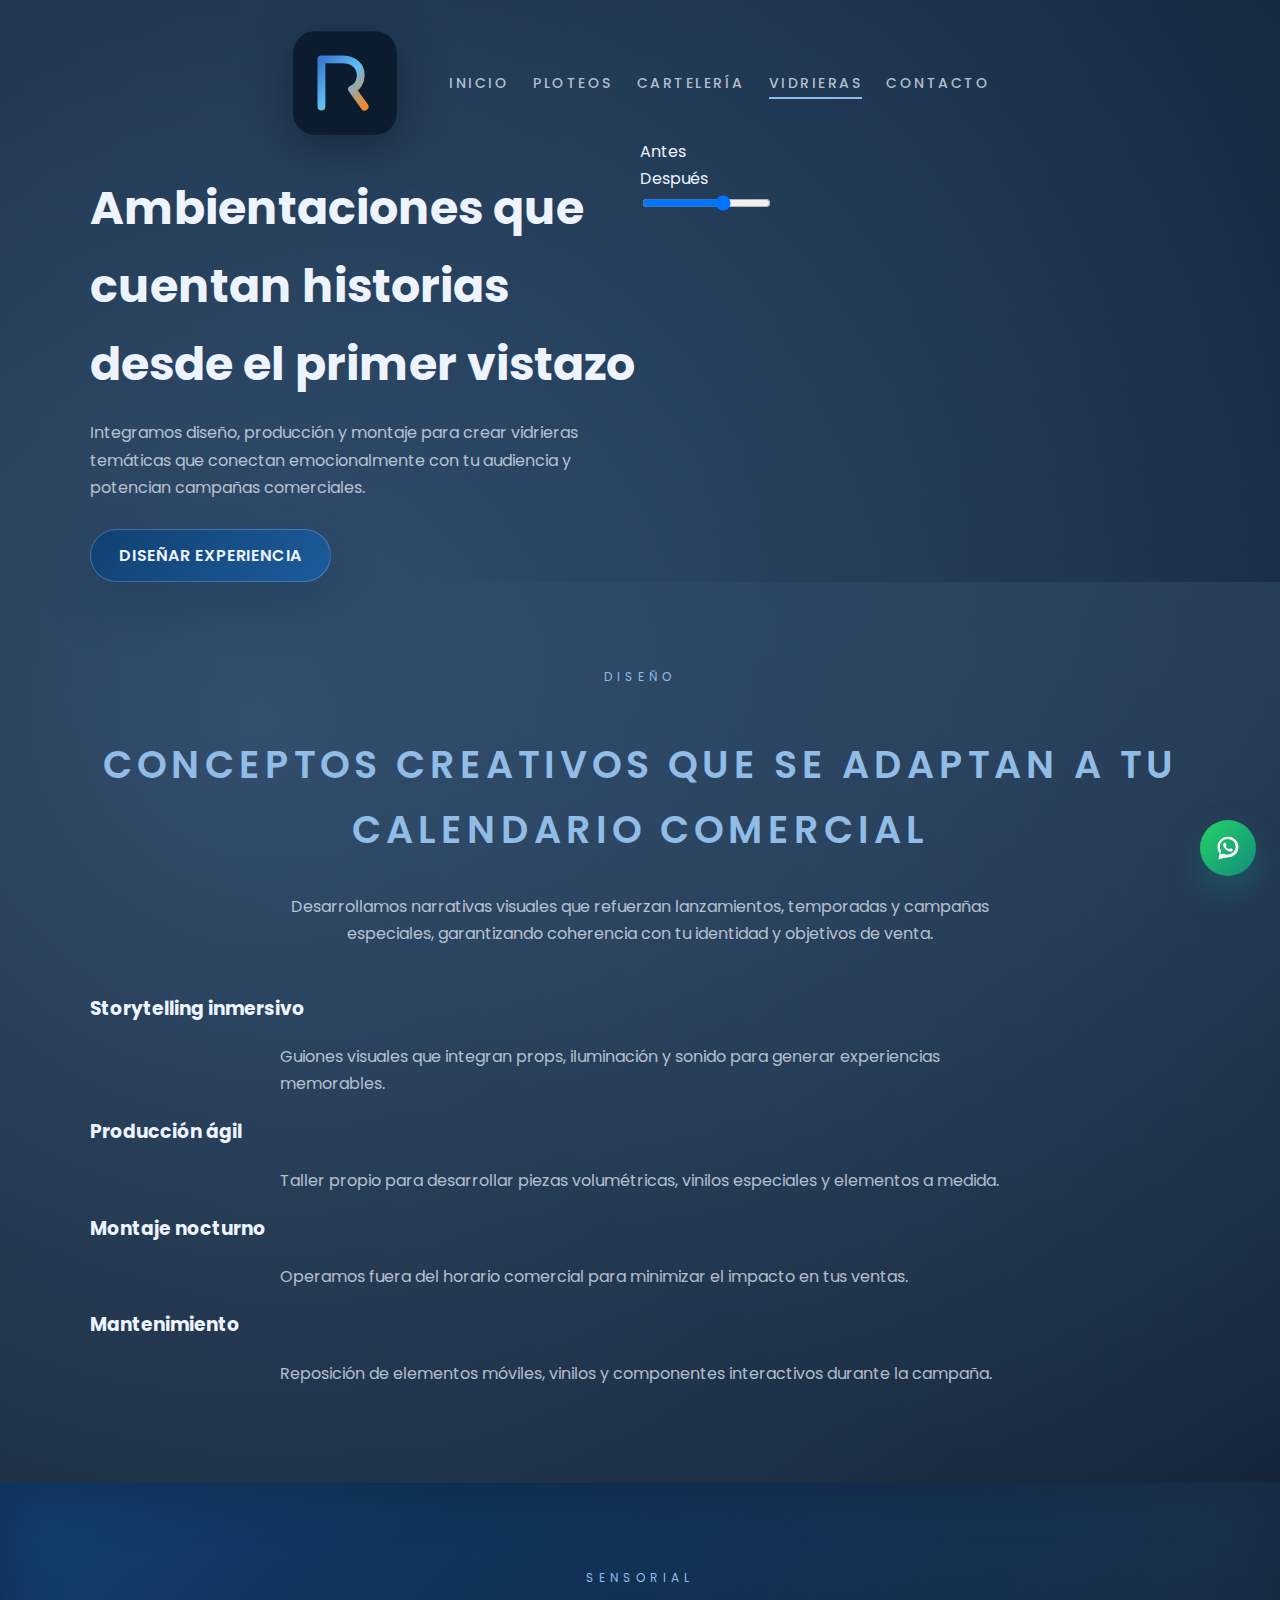
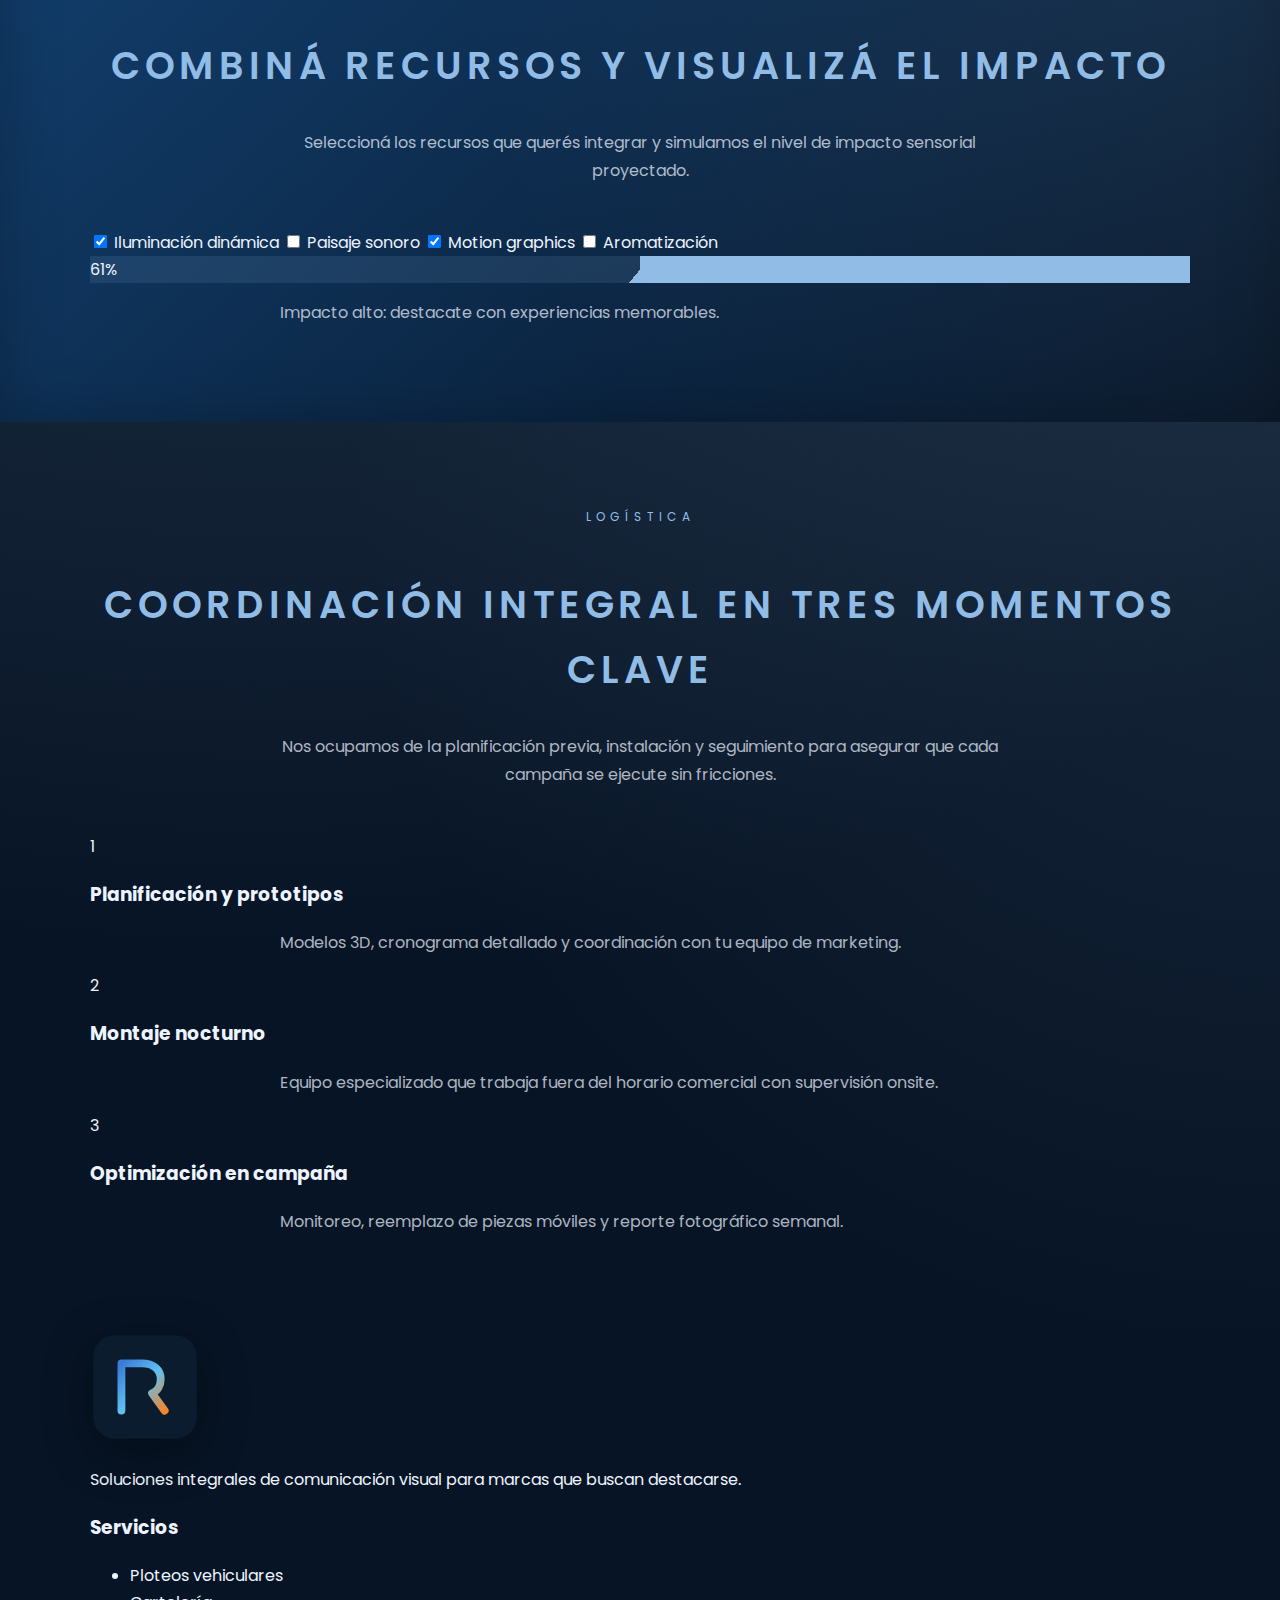
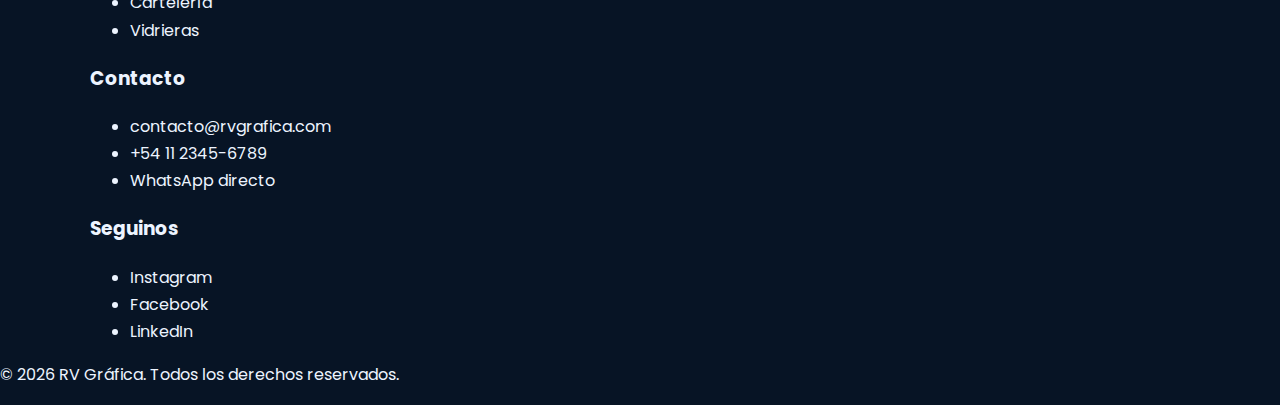
<file: vidrieras.html>
<!DOCTYPE html>
<html lang="es">
<head>
    <meta charset="UTF-8">
    <meta name="viewport" content="width=device-width, initial-scale=1.0">
    <title>Vidrieras inmersivas | RV Gráfica</title>
    <meta name="description" content="Diseño, producción e instalación de vidrieras temáticas y ambientaciones inmersivas para retail y eventos.">
    <link rel="preconnect" href="https://fonts.googleapis.com">
    <link rel="preconnect" href="https://fonts.gstatic.com" crossorigin>
    <link href="https://fonts.googleapis.com/css2?family=Poppins:wght@300;400;500;600;700&display=swap" rel="stylesheet">
    <link rel="stylesheet" href="assets/css/styles.css">
    <link rel="icon" type="image/svg+xml" href="assets/img/favicon.svg">
</head>
<body class="page-vidrieras">
    <a href="https://wa.me/5491123456789" class="whatsapp-bubble" aria-label="Chateá con RV Gráfica por WhatsApp" target="_blank" rel="noopener">
        <svg class="whatsapp-icon" viewBox="0 0 32 32" aria-hidden="true" focusable="false">
            <path d="M16 3C9.37 3 4 8.2 4 14.73c0 2.8.95 5.41 2.54 7.49L5 29l6.93-1.8A11.98 11.98 0 0 0 16 26.47c6.63 0 12-5.2 12-11.74C28 8.2 22.63 3 16 3Zm0 20.71c-1.56 0-3.09-.41-4.44-1.21l-.32-.19-4.11 1.07 1.1-3.8-.2-.31a8.58 8.58 0 0 1-1.35-4.74c0-4.81 4.04-8.72 9.01-8.72s9.01 3.91 9.01 8.72-4.04 8.71-9.01 8.71Zm4.96-6.61c-.27-.14-1.6-.79-1.85-.88-.25-.09-.43-.14-.61.14-.18.27-.7.88-.86 1.06-.16.18-.32.2-.59.07-.27-.14-1.14-.42-2.17-1.35-.8-.71-1.34-1.59-1.5-1.86-.16-.27-.02-.42.12-.56.12-.11.27-.29.41-.43.14-.14.18-.25.27-.43.09-.18.05-.34-.02-.48-.07-.14-.61-1.46-.84-2-.22-.53-.45-.46-.61-.47-.16 0-.34-.01-.52-.01s-.48.07-.73.34c-.25.27-.96.94-.96 2.3 0 1.36.98 2.67 1.12 2.85.14.18 1.92 3.04 4.67 4.14.65.28 1.16.45 1.56.58.65.21 1.24.18 1.7.11.52-.08 1.6-.65 1.83-1.28.23-.63.23-1.17.16-1.28-.07-.11-.25-.18-.52-.32Z" fill="currentColor"/>
        </svg>
    </a>

    <header class="page-hero">
        <div class="container header-top">
            <div class="branding">
                <a href="index.html" class="logo" aria-label="RV Gráfica">
                    <img src="assets/img/logo.svg" alt="RV Gráfica" width="118" height="118">
                </a>
            </div>
            <nav class="site-nav" aria-label="Principal">
                <button class="nav-toggle" aria-expanded="false" aria-controls="main-navigation">Menú</button>
                <ul id="main-navigation" class="nav-list">
                    <li><a href="index.html">Inicio</a></li>
                    <li><a href="ploteos.html">Ploteos</a></li>
                    <li><a href="carteleria.html">Cartelería</a></li>
                    <li><a class="is-active" href="vidrieras.html" aria-current="page">Vidrieras</a></li>
                    <li><a href="contacto.html">Contacto</a></li>
                </ul>
            </nav>
        </div>
        <div class="container hero-inner">
            <div class="hero-copy">
                <h1>Ambientaciones que cuentan historias desde el primer vistazo</h1>
                <p>Integramos diseño, producción y montaje para crear vidrieras temáticas que conectan emocionalmente con tu audiencia y potencian campañas comerciales.</p>
                <a class="btn btn-primary" href="contacto.html">Diseñar experiencia</a>
            </div>
            <div class="hero-visual showcase" data-showcase>
                <div class="showcase-before" aria-hidden="true">
                    <span>Antes</span>
                </div>
                <div class="showcase-after" aria-hidden="true">
                    <span>Después</span>
                </div>
                <input type="range" class="showcase-slider" min="0" max="100" value="65" aria-label="Comparar diseño antes/después">
            </div>
        </div>
    </header>

    <main>
        <section class="section" aria-labelledby="concept-title">
            <div class="container">
                <div class="section-header">
                    <span class="section-eyebrow">Diseño</span>
                    <h2 id="concept-title">Conceptos creativos que se adaptan a tu calendario comercial</h2>
                    <p>Desarrollamos narrativas visuales que refuerzan lanzamientos, temporadas y campañas especiales, garantizando coherencia con tu identidad y objetivos de venta.</p>
                </div>
                <div class="concept-grid">
                    <article class="concept-card">
                        <h3>Storytelling inmersivo</h3>
                        <p>Guiones visuales que integran props, iluminación y sonido para generar experiencias memorables.</p>
                    </article>
                    <article class="concept-card">
                        <h3>Producción ágil</h3>
                        <p>Taller propio para desarrollar piezas volumétricas, vinilos especiales y elementos a medida.</p>
                    </article>
                    <article class="concept-card">
                        <h3>Montaje nocturno</h3>
                        <p>Operamos fuera del horario comercial para minimizar el impacto en tus ventas.</p>
                    </article>
                    <article class="concept-card">
                        <h3>Mantenimiento</h3>
                        <p>Reposición de elementos móviles, vinilos y componentes interactivos durante la campaña.</p>
                    </article>
                </div>
            </div>
        </section>

        <section class="section accent" aria-labelledby="sensorial-title">
            <div class="container">
                <div class="section-header">
                    <span class="section-eyebrow">Sensorial</span>
                    <h2 id="sensorial-title">Combiná recursos y visualizá el impacto</h2>
                    <p>Seleccioná los recursos que querés integrar y simulamos el nivel de impacto sensorial proyectado.</p>
                </div>
                <div class="mix-board" data-mix>
                    <div class="mix-options">
                        <label class="mix-option">
                            <input type="checkbox" value="luz" checked>
                            <span>Iluminación dinámica</span>
                        </label>
                        <label class="mix-option">
                            <input type="checkbox" value="sonido">
                            <span>Paisaje sonoro</span>
                        </label>
                        <label class="mix-option">
                            <input type="checkbox" value="motion" checked>
                            <span>Motion graphics</span>
                        </label>
                        <label class="mix-option">
                            <input type="checkbox" value="aromas">
                            <span>Aromatización</span>
                        </label>
                    </div>
                    <div class="mix-result">
                        <div class="mix-gauge" data-mix-gauge>
                            <span class="mix-score" data-mix-score>72%</span>
                        </div>
                        <p class="mix-text" data-mix-text>Impacto alto: la combinación de iluminación y motion genera atracción inmediata.</p>
                    </div>
                </div>
            </div>
        </section>

        <section class="section" aria-labelledby="logistics-title">
            <div class="container">
                <div class="section-header">
                    <span class="section-eyebrow">Logística</span>
                    <h2 id="logistics-title">Coordinación integral en tres momentos clave</h2>
                    <p>Nos ocupamos de la planificación previa, instalación y seguimiento para asegurar que cada campaña se ejecute sin fricciones.</p>
                </div>
                <div class="logistics-steps">
                    <article class="logistics-step">
                        <span class="step-index">1</span>
                        <h3>Planificación y prototipos</h3>
                        <p>Modelos 3D, cronograma detallado y coordinación con tu equipo de marketing.</p>
                    </article>
                    <article class="logistics-step">
                        <span class="step-index">2</span>
                        <h3>Montaje nocturno</h3>
                        <p>Equipo especializado que trabaja fuera del horario comercial con supervisión onsite.</p>
                    </article>
                    <article class="logistics-step">
                        <span class="step-index">3</span>
                        <h3>Optimización en campaña</h3>
                        <p>Monitoreo, reemplazo de piezas móviles y reporte fotográfico semanal.</p>
                    </article>
                </div>
            </div>
        </section>
    </main>

    <footer class="site-footer">
        <div class="container footer-grid">
            <div>
                <a href="index.html" class="logo footer-logo" aria-label="RV Gráfica">
                    <img src="assets/img/logo.svg" alt="RV Gráfica" width="110" height="110">
                </a>
                <p>Soluciones integrales de comunicación visual para marcas que buscan destacarse.</p>
            </div>
            <div>
                <h3>Servicios</h3>
                <ul>
                    <li><a href="ploteos.html">Ploteos vehiculares</a></li>
                    <li><a href="carteleria.html">Cartelería</a></li>
                    <li><a href="vidrieras.html" aria-current="page">Vidrieras</a></li>
                </ul>
            </div>
            <div>
                <h3>Contacto</h3>
                <ul>
                    <li><a href="mailto:contacto@rvgrafica.com">contacto@rvgrafica.com</a></li>
                    <li><a href="tel:+541123456789">+54 11 2345-6789</a></li>
                    <li><a href="https://wa.me/5491123456789" target="_blank" rel="noopener">WhatsApp directo</a></li>
                </ul>
            </div>
            <div>
                <h3>Seguinos</h3>
                <ul>
                    <li><a href="#">Instagram</a></li>
                    <li><a href="#">Facebook</a></li>
                    <li><a href="#">LinkedIn</a></li>
                </ul>
            </div>
        </div>
        <p class="footer-copy">© <span id="year"></span> RV Gráfica. Todos los derechos reservados.</p>
    </footer>

    <script src="assets/js/script.js" defer></script>
</body>
</html>
</file>
<file: assets/css/styles.css>
:root {
    --color-dark: #081728;
    --color-dark: #0a2742;
    --color-primary: #114071;
    --color-primary-light: #1c5c9c;
    --color-secondary: #90bce6;
    --color-accent: #6fa3d6;
    --color-muted: rgba(144, 188, 230, 0.15);
    --color-background: #050f1c;
    --color-text: #edf4ff;
    --color-text-muted: rgba(237, 244, 255, 0.72);
    --card-bg: rgba(8, 25, 46, 0.85);
    --border-radius: 18px;
    --shadow-soft: 0 24px 48px rgba(9, 34, 63, 0.25);
    --shadow-strong: 0 32px 64px rgba(7, 24, 45, 0.35);
    --color-background: #071425;
    --color-text: #edf4ff;
    --color-text-muted: rgba(237, 244, 255, 0.72);
    --color-card-bg: rgba(8, 25, 46, 0.85);
    --shadow-soft: 0 24px 48px rgba(11, 45, 78, 0.25);
    --shadow-card: 0 18px 36px rgba(9, 32, 57, 0.35);
    --border-radius: 16px;
    --max-width: 1100px;
    font-size: 62.5%;
}

*, *::before, *::after {
*,
*::before,
*::after {
    box-sizing: border-box;
}

body {
    margin: 0;
    font-family: 'Poppins', sans-serif;
    font-size: 1.6rem;
    line-height: 1.6;
    color: var(--color-text);
    background:
        radial-gradient(circle at 15% 15%, rgba(144, 188, 230, 0.35), transparent 55%),
        radial-gradient(circle at 80% 0%, rgba(17, 64, 113, 0.45), transparent 55%),
        linear-gradient(180deg, rgba(5, 15, 28, 0.96), rgba(3, 9, 18, 1));
    min-height: 100vh;
    background: radial-gradient(circle at 20% 20%, rgba(144, 188, 230, 0.3) 0%, rgba(7, 20, 37, 1) 60%),
        radial-gradient(circle at 80% 0%, rgba(17, 64, 113, 0.45) 0%, rgba(7, 20, 37, 1) 55%),
        linear-gradient(180deg, #0a1e36 0%, #050f1c 100%);
    color: var(--color-text);
    font-family: 'Poppins', sans-serif;
    line-height: 1.7;
    font-size: 1.6rem;
}

img {
    max-width: 100%;
    height: auto;
    display: block;
}

a {
    color: inherit;
    text-decoration: none;
}

a:hover,
a:focus {
    color: var(--color-secondary);
}

.container {
    width: min(100% - 4rem, var(--max-width));
    margin-inline: auto;
}

.section {
    padding: 8rem 0;
    position: relative;
}

.section::after {
    content: "";
    position: absolute;
    inset: 0;
    background: radial-gradient(circle at top right, rgba(144, 188, 230, 0.18), transparent 60%);
    pointer-events: none;
    opacity: 0.6;
}

.section.accent {
    background: linear-gradient(135deg, rgba(17, 64, 113, 0.92), rgba(7, 20, 37, 0.95));
    box-shadow: inset 0 0 60px rgba(0, 0, 0, 0.25);
}

.section-header {
    text-align: center;
    margin-bottom: 4.5rem;
    position: relative;
    z-index: 1;
}

.section-eyebrow {
    font-size: 1.2rem;
    letter-spacing: 0.5rem;
    text-transform: uppercase;
    color: var(--color-secondary);
    display: inline-block;
    margin-bottom: 1.4rem;
}

.section h2 {
    font-size: clamp(2.8rem, 5vw, 4rem);
    text-transform: uppercase;
    font-size: 1.2rem;
    letter-spacing: 0.5rem;
    color: var(--color-secondary);
    display: inline-block;
    margin-bottom: 1.5rem;
}

.section h2 {
    font-size: clamp(2.8rem, 5vw, 3.8rem);
    margin-bottom: 1.5rem;
    font-weight: 600;
}

.section p {
    max-width: 72ch;
    margin-inline: auto;
    color: var(--color-text-muted);
}

.btn {
    display: inline-flex;
    align-items: center;
    justify-content: center;
    padding: 1.2rem 2.8rem;
    border-radius: 999px;
    font-weight: 600;
    letter-spacing: 0.08rem;
    text-transform: uppercase;
    transition: transform 0.2s ease, box-shadow 0.2s ease, background 0.2s ease;
    cursor: pointer;
}

.btn-primary {
    background: linear-gradient(135deg, var(--color-primary), var(--color-primary-light));
    color: var(--color-text);
    box-shadow: var(--shadow-soft);
    border: 1px solid rgba(144, 188, 230, 0.35);
}

.btn-primary:hover,
.btn-primary:focus {
    transform: translateY(-2px);
    box-shadow: var(--shadow-strong);
}

.btn-outline {
    border: 1px solid rgba(144, 188, 230, 0.4);
    color: var(--color-secondary);
    background: transparent;
}

.btn-outline:hover,
.btn-outline:focus {
    background: rgba(144, 188, 230, 0.12);
}

.whatsapp-bubble {
    position: fixed;
    right: 2.4rem;
    bottom: 2.4rem;
    width: 5.6rem;
    height: 5.6rem;
    border-radius: 50%;
    display: grid;
    place-items: center;
    background: linear-gradient(135deg, #25d366, #128c7e);
    color: #fff;
    z-index: 50;
    box-shadow: 0 16px 32px rgba(18, 140, 126, 0.35);
    transition: transform 0.2s ease, box-shadow 0.2s ease;
}

.whatsapp-bubble:hover,
.whatsapp-bubble:focus {
    transform: translateY(-3px);
    box-shadow: 0 20px 40px rgba(18, 140, 126, 0.45);
}

.whatsapp-icon {
    width: 2.8rem;
    height: 2.8rem;
    display: block;
}

/* Header & Navigation */

.header-top {
    display: flex;
    align-items: center;
    justify-content: space-between;
    padding: 2.8rem 0 0;
    gap: 2rem;
    color: var(--color-text-muted);
    max-width: 70ch;
    margin-inline: auto;
}

.site-header {
    position: relative;
    min-height: 100vh;
    overflow: hidden;
}

.site-header::before {
    content: "";
    position: absolute;
    inset: 0;
    background: radial-gradient(circle at 15% 20%, rgba(144, 188, 230, 0.55), transparent 55%),
        radial-gradient(circle at 80% 10%, rgba(17, 64, 113, 0.65), transparent 60%),
        linear-gradient(160deg, rgba(5, 12, 25, 0.9), rgba(2, 7, 17, 0.95));
    z-index: -2;
}

.site-header::after {
    content: "";
    position: absolute;
    inset: 0;
    background: url('https://images.unsplash.com/photo-1526498460520-4c246339dccb?auto=format&fit=crop&w=1600&q=60') center/cover;
    opacity: 0.12;
    mix-blend-mode: screen;
    z-index: -1;
}

.branding {
    display: flex;
    flex-direction: column;
    gap: 0.8rem;
}

.logo {
    display: inline-flex;
    align-items: center;
}

.logo img {
    width: clamp(9rem, 10vw, 11rem);
    height: auto;
    filter: drop-shadow(0 12px 24px rgba(0, 0, 0, 0.35));
}

.tagline {
    margin: 0;
    color: var(--color-text-muted);
    letter-spacing: 0.2rem;
    text-transform: uppercase;
    font-size: 1.2rem;
    gap: 1.2rem;
    font-weight: 600;
    letter-spacing: 0.3rem;
}

.logo-icon {
    display: grid;
    place-items: center;
    width: 4.8rem;
    height: 4.8rem;
    border-radius: 14px;
    background: linear-gradient(135deg, rgba(144, 188, 230, 0.35), rgba(17, 64, 113, 0.65));
    font-size: 1.8rem;
    color: var(--color-text);
}

.logo-text {
    font-size: 1.6rem;
    text-transform: uppercase;
}

.tagline {
    color: var(--color-text-muted);
    margin: 0;
    font-weight: 300;
    letter-spacing: 0.2rem;
    text-transform: uppercase;
}

.site-nav {
    display: flex;
    align-items: center;
    justify-content: flex-end;
}

.nav-toggle {
    display: none;
    background: rgba(144, 188, 230, 0.15);
    color: var(--color-text);
    border: 1px solid rgba(144, 188, 230, 0.2);
    border-radius: 999px;
    padding: 0.8rem 1.8rem;
    font-weight: 600;
    letter-spacing: 0.2rem;
    text-transform: uppercase;
}

.nav-list {
    list-style: none;
    display: flex;
    gap: 2.4rem;
    margin: 0;
    padding: 0;
}

.nav-list a {
    font-size: 1.4rem;
    text-transform: uppercase;
    letter-spacing: 0.3rem;
    padding-bottom: 0.6rem;
    position: relative;
    font-weight: 500;
    text-transform: uppercase;
    letter-spacing: 0.25rem;
    position: relative;
    padding-bottom: 0.6rem;
}

.nav-list a::after {
    content: "";
    position: absolute;
    left: 0;
    bottom: 0;
    width: 0;
    height: 2px;
    background: var(--color-secondary);
    transition: width 0.2s ease;
    width: 0%;
    height: 2px;
    background: var(--color-secondary);
    transition: width 0.3s ease;
}

.nav-list a:hover::after,
.nav-list a:focus::after,
.nav-list a.is-active::after,
.nav-list a[aria-current="page"]::after {
    width: 100%;
}

/* Hero */

.site-header {
    position: relative;
    min-height: 100vh;
    padding-bottom: 6rem;
}

.site-header::before {
    content: "";
    position: absolute;
    inset: 0;
    background: radial-gradient(circle at 10% 20%, rgba(144, 188, 230, 0.6), transparent 55%),
        radial-gradient(circle at 80% 15%, rgba(17, 64, 113, 0.7), transparent 65%),
        linear-gradient(160deg, rgba(5, 12, 25, 0.9), rgba(2, 7, 17, 0.95));
    z-index: -2;
}

.site-header::after {
    content: "";
    position: absolute;
    inset: 0;
    background: url('https://images.unsplash.com/photo-1526498460520-4c246339dccb?auto=format&fit=crop&w=1600&q=60') center/cover;
    opacity: 0.12;
    mix-blend-mode: screen;
    z-index: -1;
}

.hero {
    margin-top: 8rem;
}

.hero-layout,
.hero-inner {
    display: grid;
    grid-template-columns: repeat(auto-fit, minmax(28rem, 1fr));
.nav-list a.is-active::after {
    width: 100%;
}

.site-header > .container {
    display: flex;
    align-items: center;
    justify-content: space-between;
    padding-top: 2.4rem;
    position: relative;
    z-index: 1;
}

.hero {
    padding: 9rem 0 12rem;
}

.hero .container {
    display: grid;
    grid-template-columns: repeat(auto-fit, minmax(260px, 1fr));
    gap: 4rem;
    align-items: center;
}

.hero-content h1,
.hero-copy h1 {
    font-size: clamp(3.6rem, 6vw, 4.6rem);
    margin-bottom: 1.6rem;
}

.hero-content p,
.hero-copy p {
    color: var(--color-text-muted);
    margin-bottom: 2.8rem;
.hero-content h1 {
    font-size: clamp(3.4rem, 6vw, 4.8rem);
    margin-bottom: 2rem;
    font-weight: 600;
}

.hero-content p {
    max-width: 50ch;
    color: var(--color-text-muted);
    margin-bottom: 3rem;
}

.hero-actions {
    display: flex;
    flex-wrap: wrap;
    gap: 1.6rem;
    gap: 1.5rem;
    flex-wrap: wrap;
}

.hero-highlight {
    display: grid;
    gap: 2rem;
}

.hero-card {
    background: var(--card-bg);
    padding: 2.4rem;
    border-radius: var(--border-radius);
    box-shadow: var(--shadow-soft);
    border: 1px solid rgba(144, 188, 230, 0.18);
    text-align: center;
}

.hero-card h2 {
    font-size: 3.2rem;
    margin: 0 0 0.8rem;
}

.hero-card p {
    margin: 0;
    color: var(--color-text-muted);
}

/* About */

.about-grid {
    display: grid;
    grid-template-columns: repeat(auto-fit, minmax(22rem, 1fr));
    gap: 2.4rem;
    background: var(--color-card-bg);
    backdrop-filter: blur(12px);
    padding: 2.8rem;
    border-radius: var(--border-radius);
    box-shadow: var(--shadow-card);
}

.hero-card h2 {
    font-size: 3.6rem;
    margin: 0 0 0.8rem;
    color: var(--color-secondary);
}

.btn {
    display: inline-flex;
    align-items: center;
    justify-content: center;
    gap: 0.8rem;
    padding: 1.2rem 2.6rem;
    border-radius: 999px;
    border: 2px solid transparent;
    text-transform: uppercase;
    letter-spacing: 0.2rem;
    font-weight: 600;
    transition: transform 0.3s ease, box-shadow 0.3s ease, background 0.3s ease;
}

.btn-primary {
    background: linear-gradient(135deg, var(--color-secondary), var(--color-primary-light));
    color: #041020;
    box-shadow: 0 15px 30px rgba(17, 64, 113, 0.5);
}

.btn-outline {
    background: transparent;
    border-color: rgba(144, 188, 230, 0.4);
    color: var(--color-text);
}

.btn-light {
    background: var(--color-secondary);
    color: var(--color-dark);
    box-shadow: 0 12px 24px rgba(144, 188, 230, 0.35);
}

.btn:hover,
.btn:focus {
    transform: translateY(-3px);
    box-shadow: 0 20px 36px rgba(8, 22, 39, 0.35);
}

.about-grid,
.service-grid {
    display: grid;
    grid-template-columns: repeat(auto-fit, minmax(240px, 1fr));
    gap: 2.8rem;
    position: relative;
    z-index: 1;
}

.about-card {
    background: var(--card-bg);
    padding: 2.4rem;
    border-radius: var(--border-radius);
    border: 1px solid rgba(144, 188, 230, 0.18);
    box-shadow: var(--shadow-soft);
}

.about-card h3 {
    margin-top: 0;
    margin-bottom: 1rem;
    font-size: 2rem;
}

.about-card p {
    margin: 0;
    color: var(--color-text-muted);
}

/* Service overview */

.services-overview {
    padding-top: 0;
}

.service-panels {
    display: grid;
    gap: 2.4rem;
}

.service-panel {
    background: linear-gradient(135deg, rgba(17, 64, 113, 0.85), rgba(8, 23, 40, 0.95));
    border-radius: var(--border-radius);
    padding: 3rem;
    display: grid;
    grid-template-columns: repeat(auto-fit, minmax(22rem, 1fr));
    gap: 3rem;
    align-items: center;
    position: relative;
    overflow: hidden;
    border: 1px solid rgba(144, 188, 230, 0.22);
}

.service-panel::after {
    content: "";
    position: absolute;
    width: 14rem;
    height: 14rem;
    border-radius: 50%;
    background: rgba(144, 188, 230, 0.18);
    top: -5rem;
    right: -4rem;
    filter: blur(0.6rem);
}

.panel-content h3 {
    margin-top: 0;
    font-size: 2.4rem;
}

.panel-content p {
    color: var(--color-text-muted);
    margin-bottom: 2rem;
}

.panel-link {
    font-weight: 600;
    letter-spacing: 0.25rem;
    text-transform: uppercase;
}

.panel-media {
    min-height: 18rem;
    border-radius: var(--border-radius);
    background: radial-gradient(circle at center, rgba(144, 188, 230, 0.45), transparent 65%);
    border: 1px solid rgba(144, 188, 230, 0.22);
}

/* Process */

.process-steps {
    display: grid;
    grid-template-columns: repeat(auto-fit, minmax(22rem, 1fr));
    gap: 2.4rem;
.about-card,
.service-card {
    background: rgba(8, 25, 46, 0.78);
    border-radius: var(--border-radius);
    padding: 2.8rem;
    border: 1px solid rgba(144, 188, 230, 0.18);
    box-shadow: var(--shadow-soft);
    transition: transform 0.3s ease, border-color 0.3s ease;
}

.about-card:hover,
.service-card:hover {
    transform: translateY(-8px);
    border-color: rgba(144, 188, 230, 0.4);
}

.about-card h3,
.service-card h3 {
    margin-top: 0;
    margin-bottom: 1.2rem;
    font-size: 2rem;
    color: var(--color-secondary);
}

.workflow {
    background: linear-gradient(140deg, rgba(5, 16, 30, 0.95), rgba(17, 64, 113, 0.6));
    overflow: hidden;
}

.workflow-steps {
    display: grid;
    grid-template-columns: repeat(auto-fit, minmax(220px, 1fr));
    gap: 3rem;
    position: relative;
    z-index: 1;
}

.workflow::before {
    content: "";
    position: absolute;
    inset: 0;
    background: radial-gradient(circle at 40% 20%, rgba(144, 188, 230, 0.25), transparent 65%);
    opacity: 0.6;
}

.step {
    background: rgba(7, 21, 40, 0.85);
    border-radius: var(--border-radius);
    padding: 3rem 2.4rem;
    border: 1px solid rgba(144, 188, 230, 0.18);
    box-shadow: var(--shadow-soft);
    position: relative;
    overflow: hidden;
}

.step::after {
    content: "";
    position: absolute;
    inset: auto auto -60px -60px;
    width: 150px;
    height: 150px;
    background: radial-gradient(circle, rgba(144, 188, 230, 0.25), transparent 70%);
    transform: rotate(25deg);
}

.step-number {
    font-size: 3.2rem;
    font-weight: 600;
    color: var(--color-secondary);
    display: inline-block;
    margin-bottom: 1.5rem;
}

.cta {
    padding: 6rem 0;
    background: linear-gradient(135deg, rgba(144, 188, 230, 0.25), rgba(17, 64, 113, 0.6));
    border-top: 1px solid rgba(144, 188, 230, 0.12);
    border-bottom: 1px solid rgba(144, 188, 230, 0.12);
}

.cta .container {
    display: flex;
    align-items: center;
    justify-content: space-between;
    gap: 2rem;
    flex-wrap: wrap;
}

.cta h2 {
    margin: 0 0 1rem;
}

.contact {
    background: linear-gradient(135deg, rgba(7, 16, 28, 0.95), rgba(11, 32, 56, 0.95));
}

.contact-grid {
    display: grid;
    grid-template-columns: repeat(auto-fit, minmax(280px, 1fr));
    gap: 4rem;
    position: relative;
    z-index: 1;
}

.process-step {
    background: var(--card-bg);
    padding: 2.6rem;
    border-radius: var(--border-radius);
    border: 1px solid rgba(144, 188, 230, 0.18);
    box-shadow: var(--shadow-soft);
}

.step-index {
    display: inline-flex;
    align-items: center;
    justify-content: center;
    width: 4.4rem;
    height: 4.4rem;
    border-radius: 50%;
    background: rgba(144, 188, 230, 0.18);
    margin-bottom: 1.4rem;
    font-weight: 600;
}

/* Testimonials */

.testimonials {
    background: linear-gradient(135deg, rgba(17, 64, 113, 0.92), rgba(8, 20, 37, 0.95));
    box-shadow: inset 0 0 60px rgba(0, 0, 0, 0.25);
}

.testimonial-slider {
    display: grid;
    grid-template-columns: repeat(auto-fit, minmax(24rem, 1fr));
    gap: 2.4rem;
    position: relative;
}

.testimonial-card {
    background: rgba(6, 18, 33, 0.8);
    padding: 2.8rem;
    border-radius: var(--border-radius);
    border: 1px solid transparent;
    opacity: 0.4;
    transform: scale(0.96);
    transition: opacity 0.3s ease, transform 0.3s ease, border 0.3s ease;
}

.testimonial-card.is-active {
    opacity: 1;
    transform: scale(1);
    border-color: rgba(144, 188, 230, 0.35);
    box-shadow: var(--shadow-soft);
}

.testimonial-card h3 {
    margin-bottom: 0.4rem;
}

.testimonial-card span {
    color: var(--color-text-muted);
    font-size: 1.4rem;
}

.slider-controls {
    margin-top: 2.8rem;
    display: flex;
    gap: 1.2rem;
    justify-content: center;
}

.slider-dot {
    width: 1.2rem;
    height: 1.2rem;
    border-radius: 50%;
    border: none;
    background: rgba(144, 188, 230, 0.35);
    cursor: pointer;
}

.slider-dot.is-active {
    background: var(--color-secondary);
}

/* CTA */

.cta {
    padding: 6rem 0;
}

.cta-layout {
    display: flex;
    flex-wrap: wrap;
    align-items: center;
    justify-content: space-between;
    gap: 2.4rem;
    background: linear-gradient(135deg, rgba(17, 64, 113, 0.85), rgba(6, 18, 34, 0.95));
    padding: 3.6rem;
    border-radius: calc(var(--border-radius) + 6px);
    border: 1px solid rgba(144, 188, 230, 0.25);
    box-shadow: var(--shadow-soft);
}

.cta-content p {
    margin: 0;
    color: var(--color-text-muted);
}

/* Footer */

.site-footer {
    padding: 5rem 0 3rem;
    background: rgba(4, 12, 23, 0.95);
    border-top: 1px solid rgba(144, 188, 230, 0.18);
    margin-top: 6rem;
.contact-info .section-header {
    text-align: left;
    margin-bottom: 2rem;
}

.contact-list {
    list-style: none;
    padding: 0;
    margin: 0;
    display: grid;
    gap: 2.5rem;
}

.contact-list h3 {
    font-size: 1.8rem;
    color: var(--color-secondary);
    margin-bottom: 0.6rem;
}

.contact-form {
    background: rgba(7, 21, 40, 0.85);
    border-radius: var(--border-radius);
    padding: 3.5rem;
    border: 1px solid rgba(144, 188, 230, 0.2);
    box-shadow: var(--shadow-soft);
}

.form-group {
    display: flex;
    flex-direction: column;
    gap: 0.8rem;
    margin-bottom: 1.8rem;
}

label {
    font-size: 1.4rem;
    letter-spacing: 0.1rem;
    text-transform: uppercase;
}

input,
select,
textarea {
    background: rgba(4, 14, 26, 0.85);
    border: 1px solid rgba(144, 188, 230, 0.2);
    border-radius: 12px;
    padding: 1.2rem 1.6rem;
    color: var(--color-text);
    font-family: inherit;
    font-size: 1.5rem;
    transition: border-color 0.3s ease, box-shadow 0.3s ease;
}

input:focus,
select:focus,
textarea:focus {
    border-color: var(--color-secondary);
    outline: none;
    box-shadow: 0 0 0 3px rgba(144, 188, 230, 0.2);
}

textarea {
    resize: vertical;
}

.site-footer {
    background: #050d19;
    padding: 5rem 0 3rem;
    border-top: 1px solid rgba(144, 188, 230, 0.12);
}

.footer-grid {
    display: grid;
    grid-template-columns: repeat(auto-fit, minmax(220px, 1fr));
    gap: 3rem;
    align-items: start;
}

.footer-links ul {
    list-style: none;
    padding: 0;
    margin: 0;
    display: grid;
    gap: 0.8rem;
}

.footer-legal {
    grid-column: 1 / -1;
    text-align: center;
    color: var(--color-text-muted);
    font-size: 1.3rem;
}

.whatsapp-bubble {
    position: fixed;
    right: 2rem;
    bottom: 2rem;
    width: 5.5rem;
    height: 5.5rem;
    border-radius: 50%;
    background: linear-gradient(135deg, #25d366, #128c7e);
    color: white;
    display: grid;
    place-items: center;
    font-size: 2.4rem;
    box-shadow: 0 15px 30px rgba(18, 140, 126, 0.45);
    z-index: 10;
    transition: transform 0.3s ease, box-shadow 0.3s ease;
}

.whatsapp-bubble:hover,
.whatsapp-bubble:focus {
    transform: translateY(-4px) scale(1.05);
    box-shadow: 0 20px 40px rgba(18, 140, 126, 0.55);
}

@media (max-width: 960px) {
    .site-header > .container {
        flex-direction: column;
        align-items: flex-start;
        gap: 2rem;
    }

    .site-nav {
        width: 100%;
    }

    .nav-toggle {
        display: inline-flex;
        margin-left: auto;
        background: rgba(7, 21, 40, 0.85);
        border: 1px solid rgba(144, 188, 230, 0.25);
        color: var(--color-text);
        padding: 0.8rem 1.4rem;
        border-radius: 999px;
        text-transform: uppercase;
        letter-spacing: 0.2rem;
    }

    .nav-list {
        flex-direction: column;
        gap: 1.2rem;
        margin-top: 1.5rem;
        display: none;
        width: 100%;
        background: rgba(7, 21, 40, 0.92);
        padding: 2rem;
        border-radius: 18px;
    }

    .nav-list.is-open {
        display: flex;
    }

    .nav-list a {
        padding-bottom: 0;
    }

    .cta .container {
        flex-direction: column;
        align-items: flex-start;
    }
}

@media (max-width: 600px) {
    body {
        font-size: 1.5rem;
    }

    .section {
        padding: 6rem 0;
    }

    .hero {
        padding: 7rem 0 10rem;
    }

    .hero-actions {
        width: 100%;
    }

    .btn {
        width: 100%;
    }

    .contact-form {
        padding: 2.4rem;
    }

    .whatsapp-bubble {
        width: 5rem;
        height: 5rem;
        font-size: 2.2rem;
    }
}
</file>
